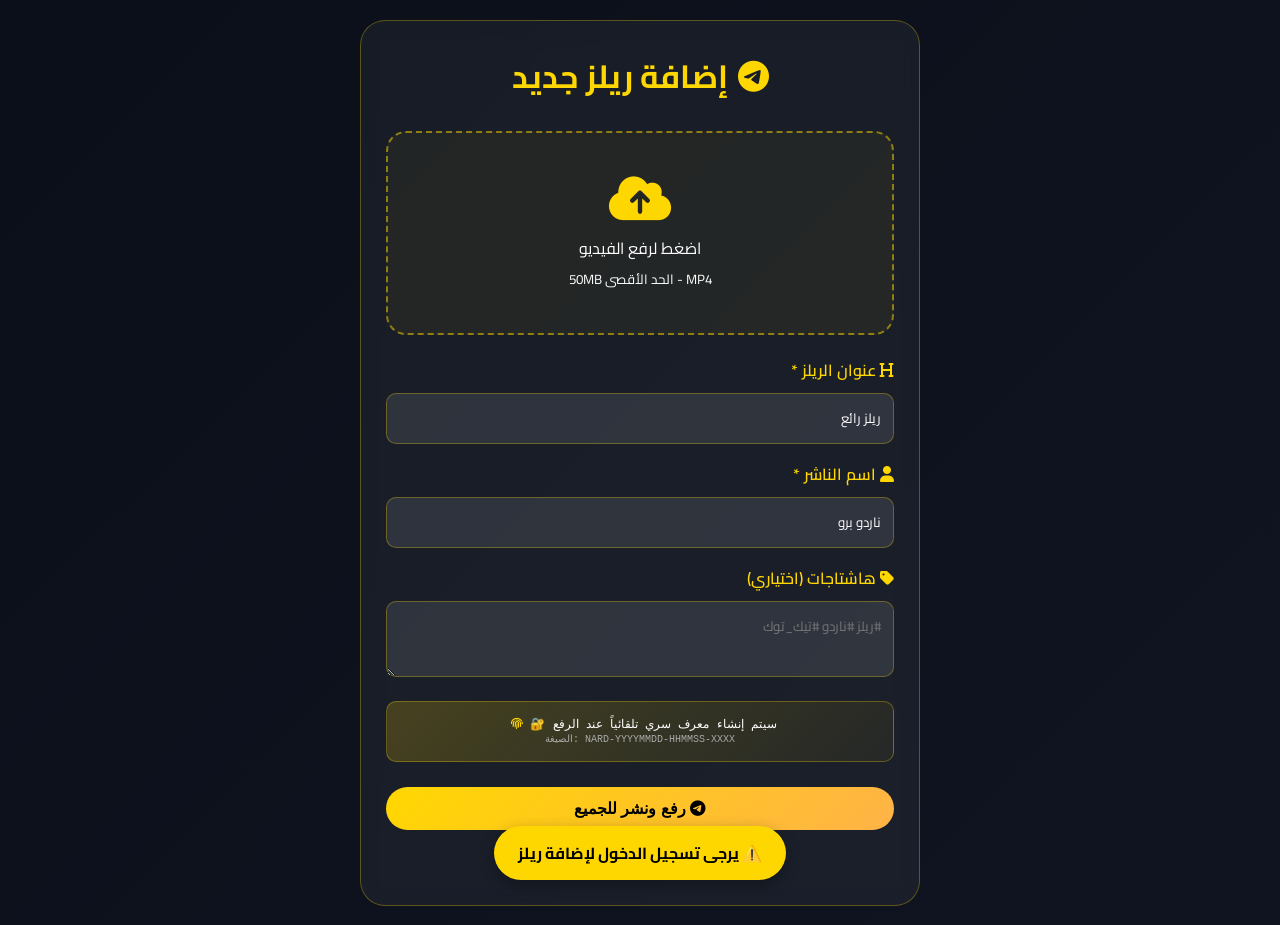
<file: add-reel.html>
<!DOCTYPE html>
<html lang="ar" dir="rtl">
<head>
    <meta charset="UTF-8">
    <meta name="viewport" content="width=device-width, initial-scale=1.0, user-scalable=no">
    <title>إضافة ريلز | ناردو برو</title>
    <link href="https://fonts.googleapis.com/css2?family=Cairo:wght@400;600;700&display=swap" rel="stylesheet">
    <link rel="stylesheet" href="https://cdnjs.cloudflare.com/ajax/libs/font-awesome/6.0.0/css/all.min.css">
    <style>
        * {
            margin: 0;
            padding: 0;
            box-sizing: border-box;
        }

        body {
            font-family: 'Cairo', sans-serif;
            background: linear-gradient(135deg, #0a0f1a, #0f1420);
            color: white;
            min-height: 100vh;
        }

        .container {
            max-width: 600px;
            margin: 0 auto;
            padding: 20px;
        }

        .card {
            background: rgba(255,255,255,0.05);
            border-radius: 25px;
            padding: 25px;
            border: 1px solid rgba(255,215,0,0.3);
            backdrop-filter: blur(10px);
        }

        h1 {
            color: gold;
            text-align: center;
            margin-bottom: 25px;
            display: flex;
            align-items: center;
            justify-content: center;
            gap: 10px;
        }

        .upload-area {
            border: 2px dashed rgba(255,215,0,0.5);
            border-radius: 20px;
            padding: 40px;
            text-align: center;
            cursor: pointer;
            margin-bottom: 20px;
            transition: all 0.3s;
            background: rgba(255,215,0,0.05);
        }

        .upload-area:hover {
            border-color: gold;
            background: rgba(255,215,0,0.1);
            transform: scale(1.02);
        }

        .upload-area i {
            font-size: 50px;
            color: gold;
            margin-bottom: 10px;
        }

        .video-preview {
            display: none;
            margin-bottom: 20px;
            background: #000;
            border-radius: 15px;
            overflow: hidden;
            position: relative;
        }

        .video-preview video {
            width: 100%;
            max-height: 300px;
        }

        .remove-video {
            position: absolute;
            top: 10px;
            right: 10px;
            background: rgba(255,0,0,0.7);
            border: none;
            color: white;
            width: 30px;
            height: 30px;
            border-radius: 50%;
            cursor: pointer;
            font-size: 16px;
        }

        .input-group {
            margin-bottom: 15px;
        }

        .input-group label {
            display: block;
            margin-bottom: 8px;
            color: gold;
            font-weight: 600;
        }

        input, textarea {
            width: 100%;
            padding: 12px;
            background: rgba(255,255,255,0.1);
            border: 1px solid rgba(255,215,0,0.3);
            border-radius: 10px;
            color: white;
            font-family: 'Cairo', sans-serif;
            transition: all 0.3s;
        }

        input:focus, textarea:focus {
            outline: none;
            border-color: gold;
            background: rgba(255,255,255,0.15);
        }

        .btn {
            width: 100%;
            padding: 12px;
            background: linear-gradient(135deg, gold, #ffb347);
            color: black;
            border: none;
            border-radius: 25px;
            font-weight: bold;
            cursor: pointer;
            font-size: 16px;
            transition: all 0.3s;
            margin-top: 10px;
        }

        .btn:hover {
            transform: translateY(-2px);
            box-shadow: 0 5px 15px rgba(255,215,0,0.4);
        }

        .btn:disabled {
            opacity: 0.6;
            cursor: not-allowed;
            transform: none;
        }

        .serial-info {
            background: linear-gradient(135deg, rgba(255,215,0,0.2), rgba(255,215,0,0.05));
            padding: 15px;
            border-radius: 10px;
            margin: 15px 0;
            text-align: center;
            font-family: monospace;
            font-size: 12px;
            direction: ltr;
            border: 1px solid rgba(255,215,0,0.3);
            transition: all 0.3s;
        }

        .serial-info i {
            color: gold;
            margin-left: 8px;
        }

        .serial-info.success {
            background: rgba(0,255,0,0.2);
            border-color: green;
            color: #90ff90;
        }

        .back-link {
            display: inline-block;
            margin-top: 20px;
            color: gold;
            text-decoration: none;
            text-align: center;
            width: 100%;
            transition: all 0.3s;
        }

        .back-link:hover {
            text-decoration: underline;
        }

        .toast {
            position: fixed;
            bottom: 20px;
            left: 50%;
            transform: translateX(-50%);
            background: gold;
            color: black;
            padding: 12px 24px;
            border-radius: 50px;
            z-index: 2000;
            font-weight: bold;
            animation: slideUp 0.3s ease;
            box-shadow: 0 5px 15px rgba(0,0,0,0.3);
        }

        @keyframes slideUp {
            from {
                opacity: 0;
                transform: translateX(-50%) translateY(20px);
            }
            to {
                opacity: 1;
                transform: translateX(-50%) translateY(0);
            }
        }

        .loading-overlay {
            position: fixed;
            top: 0;
            left: 0;
            width: 100%;
            height: 100%;
            background: rgba(0,0,0,0.9);
            display: flex;
            justify-content: center;
            align-items: center;
            z-index: 10000;
            flex-direction: column;
            gap: 20px;
        }

        .loading-spinner {
            width: 50px;
            height: 50px;
            border: 4px solid rgba(255,215,0,0.3);
            border-top-color: gold;
            border-radius: 50%;
            animation: spin 1s linear infinite;
        }

        @keyframes spin {
            to { transform: rotate(360deg); }
        }

        .progress-bar {
            width: 80%;
            max-width: 300px;
            height: 4px;
            background: rgba(255,215,0,0.3);
            border-radius: 2px;
            overflow: hidden;
        }

        .progress-fill {
            height: 100%;
            background: gold;
            width: 0%;
            transition: width 0.3s;
        }

        @media (max-width: 600px) {
            .container { padding: 10px; }
            .card { padding: 20px; }
        }
    </style>
</head>
<body>
    <div class="container">
        <div class="card">
            <h1>
                <i class="fab fa-telegram"></i>
                إضافة ريلز جديد
            </h1>

            <!-- منطقة رفع الفيديو -->
            <div class="upload-area" onclick="document.getElementById('videoFile').click()">
                <i class="fas fa-cloud-upload-alt"></i>
                <p>اضغط لرفع الفيديو</p>
                <small>MP4 - الحد الأقصى 50MB</small>
            </div>
            <input type="file" id="videoFile" accept="video/*" style="display: none;" onchange="previewVideo(this)">

            <!-- معاينة الفيديو -->
            <div id="videoPreview" class="video-preview">
                <video id="previewVideo" controls></video>
                <button class="remove-video" onclick="removeVideo()">✕</button>
            </div>

            <!-- معلومات الفيديو -->
            <div class="input-group">
                <label><i class="fas fa-heading"></i> عنوان الريلز *</label>
                <input type="text" id="videoTitle" placeholder="أدخل عنوان الريلز..." value="ريلز رائع">
            </div>

            <div class="input-group">
                <label><i class="fas fa-user"></i> اسم الناشر *</label>
                <input type="text" id="videoPublisher" placeholder="اسم الناشر..." value="ناردو برو">
            </div>

            <div class="input-group">
                <label><i class="fas fa-tag"></i> هاشتاجات (اختياري)</label>
                <textarea id="videoHashtags" placeholder="#ريلز #ناردو #تيك_توك" rows="2"></textarea>
            </div>

            <!-- عرض المعرف الذي سيتم إنشاؤه -->
            <div class="serial-info" id="serialInfo">
                <i class="fas fa-fingerprint"></i> 
                🔐 سيتم إنشاء معرف سري تلقائياً عند الرفع<br>
                <small style="color: #aaa;">الصيغة: NARD-YYYYMMDD-HHMMSS-XXXX</small>
            </div>

            <!-- أزرار الإجراءات -->
            <button class="btn" id="uploadBtn" onclick="uploadVideo()">
                <i class="fab fa-telegram"></i> رفع ونشر للجميع
            </button>
            <a href="index.html" class="back-link">← العودة للرئيسية</a>
        </div>
    </div>

    <script>
        // ========== إعدادات تليجرام (متوافقة مع index.html) ==========
        const BOT_TOKEN = '8576673096:AAGvSMjzwVWj6wJ47JdqiDwcObXjBDcyiLA';
        const CHANNEL_ID = '-1003822964890';
        const API_URL = `https://api.telegram.org/bot${BOT_TOKEN}`;

        let selectedFile = null;
        let currentUser = null;

        // ========== تحميل المستخدم الحالي ==========
        function loadCurrentUser() {
            try {
                const savedUser = localStorage.getItem('current_user');
                if (savedUser) {
                    currentUser = JSON.parse(savedUser);
                    const publisherInput = document.getElementById('videoPublisher');
                    if (currentUser.name && currentUser.name !== 'زائر') {
                        publisherInput.value = currentUser.name;
                    }
                } else {
                    currentUser = { id: 0, name: 'زائر', role: 'guest' };
                }
            } catch(e) {
                currentUser = { id: 0, name: 'زائر', role: 'guest' };
            }
        }

        // ========== دالة إنشاء معرف فريد بصيغة NARD-YYYYMMDD-HHMMSS-XXXX ==========
        function generateSerialNumber() {
            const now = new Date();
            const year = now.getFullYear();
            const month = String(now.getMonth() + 1).padStart(2, '0');
            const day = String(now.getDate()).padStart(2, '0');
            const hours = String(now.getHours()).padStart(2, '0');
            const minutes = String(now.getMinutes()).padStart(2, '0');
            const seconds = String(now.getSeconds()).padStart(2, '0');
            const random = Math.floor(Math.random() * 10000).toString().padStart(4, '0');
            return `NARD-${year}${month}${day}-${hours}${minutes}${seconds}-${random}`;
        }

        // ========== عرض المعاينة ==========
        function previewVideo(input) {
            if (input.files && input.files[0]) {
                const file = input.files[0];
                
                // التحقق من الحجم
                if (file.size > 50 * 1024 * 1024) {
                    showToast("❌ حجم الفيديو كبير جداً (الحد الأقصى 50MB)");
                    input.value = '';
                    return;
                }
                
                // التحقق من النوع
                if (!file.type.startsWith('video/')) {
                    showToast("❌ يرجى اختيار ملف فيديو صالح (MP4)");
                    input.value = '';
                    return;
                }

                selectedFile = file;
                const url = URL.createObjectURL(file);
                const preview = document.getElementById('videoPreview');
                const previewVideo = document.getElementById('previewVideo');
                previewVideo.src = url;
                preview.style.display = 'block';
                
                // تحديث معلومات المعرف
                const serial = generateSerialNumber();
                document.getElementById('serialInfo').innerHTML = `
                    <i class="fas fa-fingerprint"></i> 
                    🔐 المعرف السري الذي سيتم إنشاؤه:<br>
                    <strong style="color: gold; font-size: 14px;">${serial}</strong>
                `;
            }
        }

        // ========== إزالة الفيديو ==========
        function removeVideo() {
            selectedFile = null;
            document.getElementById('videoPreview').style.display = 'none';
            document.getElementById('videoFile').value = '';
            document.getElementById('previewVideo').src = '';
            document.getElementById('serialInfo').innerHTML = `
                <i class="fas fa-fingerprint"></i> 
                🔐 سيتم إنشاء معرف سري تلقائياً عند الرفع<br>
                <small style="color: #aaa;">الصيغة: NARD-YYYYMMDD-HHMMSS-XXXX</small>
            `;
        }

        // ========== عرض مؤشر التحميل ==========
        function showLoading(message) {
            const overlay = document.createElement('div');
            overlay.id = 'loadingOverlay';
            overlay.className = 'loading-overlay';
            overlay.innerHTML = `
                <div class="loading-spinner"></div>
                <div class="progress-bar">
                    <div class="progress-fill" id="progressFill"></div>
                </div>
                <p>${message}</p>
            `;
            document.body.appendChild(overlay);
        }

        function updateProgress(percent) {
            const fill = document.getElementById('progressFill');
            if (fill) fill.style.width = percent + '%';
        }

        function hideLoading() {
            const overlay = document.getElementById('loadingOverlay');
            if (overlay) overlay.remove();
        }

        // ========== رفع الفيديو إلى تلغرام ==========
        async function uploadVideo() {
            // التحقق من وجود فيديو
            if (!selectedFile) {
                showToast("❌ يرجى اختيار فيديو أولاً");
                return;
            }

            // التحقق من تسجيل الدخول
            if (!currentUser || currentUser.name === 'زائر') {
                showToast("❌ يرجى تسجيل الدخول أولاً لإضافة ريلز");
                setTimeout(() => {
                    window.location.href = 'index.html';
                }, 2000);
                return;
            }

            const title = document.getElementById('videoTitle').value.trim();
            if (!title) {
                showToast("❌ يرجى إدخال عنوان الريلز");
                return;
            }

            const publisher = document.getElementById('videoPublisher').value.trim() || currentUser.name || 'ناردو برو';
            const hashtags = document.getElementById('videoHashtags').value.trim();

            // إنشاء المعرف الخاص (NARD-SERIAL)
            const serial = generateSerialNumber();

            const btn = document.getElementById('uploadBtn');
            btn.disabled = true;
            btn.innerHTML = '<i class="fas fa-spinner fa-pulse"></i> جاري الرفع...';
            
            showLoading("جاري رفع الفيديو إلى تلغرام...");
            updateProgress(30);

            // بناء الكابشن بالصيغة المطلوبة ليتعرف عليها index.html
            // الصيغة: 🎬 العنوان\n👤 الناشر\n🔑 NARD-SERIAL: المعرف\n📅 التاريخ
            let caption = `🎬 ${title}\n👤 ${publisher}\n🔑 NARD-SERIAL: ${serial}\n📅 ${new Date().toLocaleString('ar-EG')}\n✅ تم الرفع عبر ناردو ريلز`;
            
            if (hashtags) {
                caption += `\n\n${hashtags}`;
            }

            const formData = new FormData();
            formData.append('chat_id', CHANNEL_ID);
            formData.append('video', selectedFile);
            formData.append('caption', caption);
            formData.append('supports_streaming', 'true');

            try {
                updateProgress(60);
                
                const response = await fetch(`${API_URL}/sendVideo`, {
                    method: 'POST',
                    body: formData
                });

                updateProgress(90);
                
                const data = await response.json();

                if (data.ok) {
                    updateProgress(100);
                    showToast(`✅ تم الرفع بنجاح! المعرف: ${serial}`);
                    
                    // عرض رسالة نجاح مع المعرف
                    const serialInfo = document.getElementById('serialInfo');
                    serialInfo.className = 'serial-info success';
                    serialInfo.innerHTML = `
                        <i class="fas fa-check-circle"></i> 
                        ✅ تم الرفع بنجاح!<br>
                        🔑 المعرف السري: <strong style="color: gold; font-size: 14px;">${serial}</strong><br>
                        📢 سيظهر الريلز في القسم المميز خلال 30 ثانية
                    `;
                    
                    // إعادة تعيين النموذج
                    selectedFile = null;
                    document.getElementById('videoPreview').style.display = 'none';
                    document.getElementById('videoFile').value = '';
                    document.getElementById('videoTitle').value = 'ريلز رائع';
                    document.getElementById('videoHashtags').value = '';
                    
                    // توجيه المستخدم للصفحة الرئيسية بعد 3 ثواني
                    setTimeout(() => {
                        window.location.href = 'index.html';
                    }, 3000);
                    
                } else {
                    throw new Error(data.description || 'فشل الرفع');
                }
            } catch (error) {
                console.error('❌ خطأ:', error);
                showToast("❌ فشل الرفع: " + error.message);
                document.getElementById('serialInfo').innerHTML = `
                    <i class="fas fa-exclamation-triangle"></i> 
                    ❌ فشل الرفع: ${error.message}<br>
                    <small>يرجى المحاولة مرة أخرى</small>
                `;
            } finally {
                hideLoading();
                btn.disabled = false;
                btn.innerHTML = '<i class="fab fa-telegram"></i> رفع ونشر للجميع';
            }
        }

        // ========== عرض الإشعارات ==========
        function showToast(msg) {
            const toast = document.createElement('div');
            toast.className = 'toast';
            toast.innerHTML = msg;
            document.body.appendChild(toast);
            setTimeout(() => toast.remove(), 3000);
        }

        // ========== تهيئة الصفحة ==========
        loadCurrentUser();
        
        // إذا كان المستخدم زائر، عرض رسالة
        if (!currentUser || currentUser.name === 'زائر') {
            setTimeout(() => {
                showToast("⚠️ يرجى تسجيل الدخول لإضافة ريلز");
            }, 1000);
        }
        
        console.log('🎬 صفحة إضافة الريلز جاهزة - المعرف السري NARD- يتم إنشاؤه تلقائياً');
    </script>
</body>
</html>
</file>
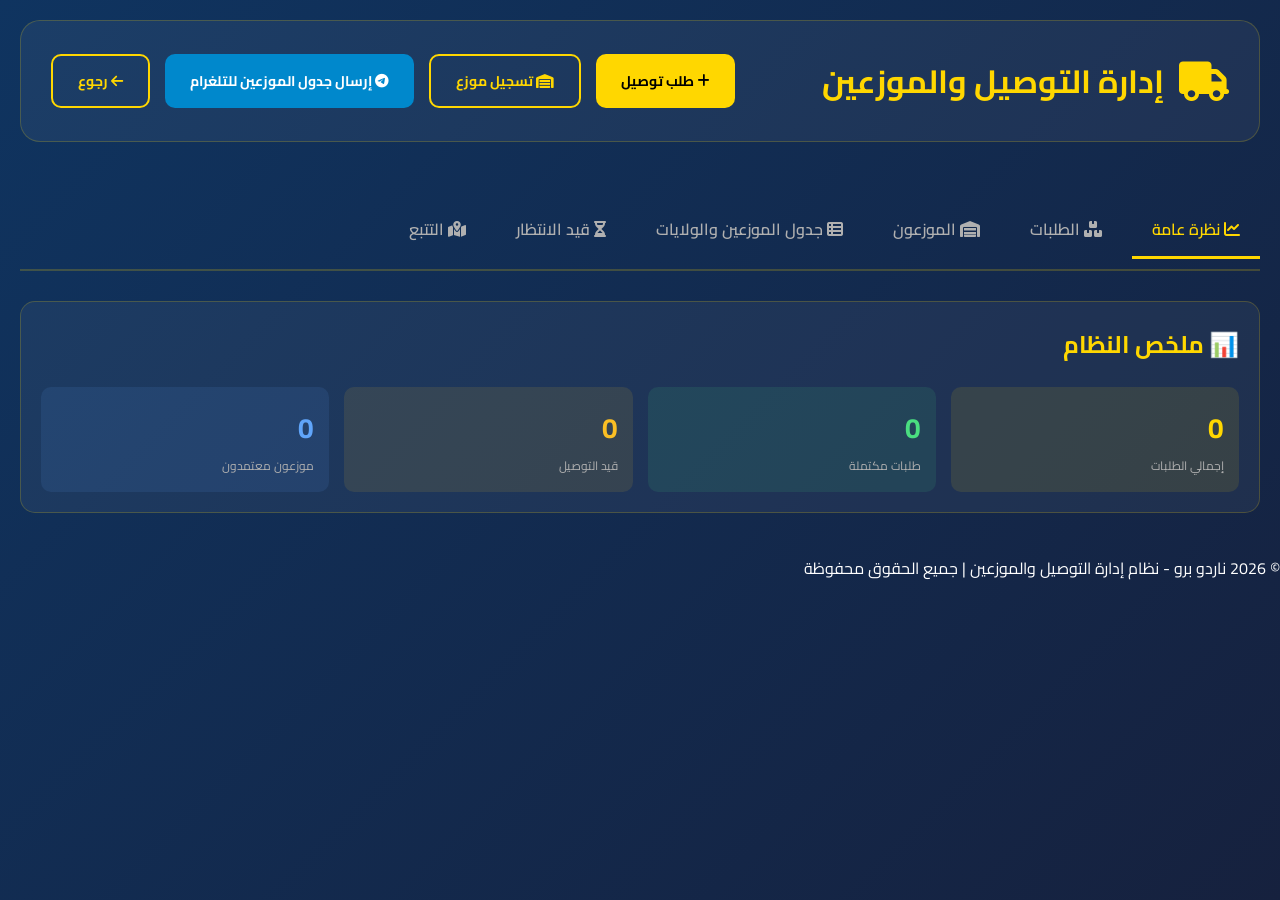
<file: delivery-full.html>
<head>
<meta charset="UTF-8">
    <meta name="viewport" content="width=device-width, initial-scale=1.0, user-scalable=no, viewport-fit=cover">
    <title>إدارة التوصيل والموزعين | ناردو برو</title>
    
    <link rel="preconnect" href="https://fonts.googleapis.com">
    <link rel="preconnect" href="https://fonts.gstatic.com" crossorigin>
    <link href="https://fonts.googleapis.com/css2?family=Cairo:wght@300;400;500;600;700;800;900&display=swap" rel="stylesheet">
    <link rel="stylesheet" href="https://cdnjs.cloudflare.com/ajax/libs/font-awesome/6.0.0/css/all.min.css">
    
    <style>
        * { margin: 0; padding: 0; box-sizing: border-box; }

        :root {
            --primary: #1a1a2e;
            --secondary: #16213e;
            --gold: #ffd700;
            --text-primary: #ffffff;
            --text-secondary: #b0b0b0;
            --glass: rgba(255, 255, 255, 0.05);
            --success: #4ade80;
            --error: #f87171;
            --warning: #fbbf24;
            --info: #60a5fa;
        }

        body {
            font-family: 'Cairo', sans-serif;
            background: linear-gradient(135deg, #0f3460, #16213e);
            color: var(--text-primary);
            min-height: 100vh;
            direction: rtl;
        }

        .container { max-width: 1400px; margin: 0 auto; padding: 20px; }

        .delivery-header {
            background: var(--glass);
            border: 1px solid rgba(255, 215, 0, 0.2);
            border-radius: 20px;
            padding: 30px;
            margin-bottom: 30px;
            display: flex;
            align-items: center;
            justify-content: space-between;
            flex-wrap: wrap;
            gap: 20px;
        }

        .header-title { display: flex; align-items: center; gap: 15px; }
        .header-title i { font-size: 40px; color: var(--gold); }
        .header-title h1 { font-size: 32px; color: var(--gold); margin: 0; }

        .header-actions { display: flex; gap: 15px; flex-wrap: wrap; }

        .btn {
            padding: 12px 25px;
            border: none;
            border-radius: 10px;
            font-size: 14px;
            font-weight: bold;
            cursor: pointer;
            transition: all 0.3s;
            font-family: 'Cairo', sans-serif;
        }

        .btn-gold { background: var(--gold); color: #000; }
        .btn-gold:hover { background: #ffed4e; transform: translateY(-2px); }
        .btn-outline { background: transparent; border: 2px solid var(--gold); color: var(--gold); }
        .btn-outline:hover { background: rgba(255, 215, 0, 0.1); }
        .btn-telegram { background: #0088cc; color: white; border: none; }
        .btn-telegram:hover { background: #006699; transform: translateY(-2px); }
        .btn-disabled { background: #666; color: #999; cursor: not-allowed; opacity: 0.6; }
        .btn-disabled:hover { background: #666; transform: none; }

        .tabs-container {
            display: flex;
            gap: 10px;
            margin-bottom: 30px;
            border-bottom: 2px solid rgba(255, 215, 0, 0.2);
            overflow-x: auto;
            padding-bottom: 10px;
        }

        .tab-btn {
            padding: 12px 20px;
            background: transparent;
            border: none;
            color: var(--text-secondary);
            font-size: 16px;
            font-weight: 600;
            cursor: pointer;
            transition: all 0.3s;
            border-bottom: 3px solid transparent;
            font-family: 'Cairo', sans-serif;
            white-space: nowrap;
        }

        .tab-btn.active { color: var(--gold); border-bottom-color: var(--gold); }
        .tab-btn:hover { color: var(--gold); }

        .tab-content { display: none; }
        .tab-content.active { display: block; }

        .card {
            background: var(--glass);
            border: 1px solid rgba(255, 215, 0, 0.2);
            border-radius: 15px;
            padding: 20px;
            margin-bottom: 20px;
            transition: all 0.3s;
        }

        .card:hover { border-color: var(--gold); transform: translateY(-5px); }

        .card-header {
            display: flex;
            justify-content: space-between;
            align-items: start;
            margin-bottom: 15px;
            flex-wrap: wrap;
            gap: 10px;
        }

        .card-title { font-size: 18px; font-weight: bold; color: var(--gold); }

        .status-badge {
            padding: 6px 12px;
            border-radius: 20px;
            font-size: 12px;
            font-weight: bold;
        }

        .status-pending { background: rgba(251, 191, 36, 0.2); color: var(--warning); }
        .status-approved { background: rgba(74, 222, 128, 0.2); color: var(--success); }
        .status-rejected { background: rgba(248, 113, 113, 0.2); color: var(--error); }
        .status-in_transit { background: rgba(96, 165, 250, 0.2); color: var(--info); }
        .status-completed { background: rgba(74, 222, 128, 0.2); color: var(--success); }

        .form-group { margin-bottom: 20px; }
        .form-group label { display: block; margin-bottom: 8px; font-weight: 600; color: var(--text-primary); }
        .form-group input, .form-group select, .form-group textarea {
            width: 100%;
            padding: 12px;
            border: 1px solid rgba(255, 215, 0, 0.2);
            border-radius: 10px;
            background: rgba(0, 0, 0, 0.3);
            color: var(--text-primary);
            font-family: 'Cairo', sans-serif;
            font-size: 14px;
        }
        .form-group input:focus, .form-group select:focus, .form-group textarea:focus {
            outline: none;
            border-color: var(--gold);
            background: rgba(255, 215, 0, 0.05);
        }

        .form-row { display: grid; grid-template-columns: 1fr 1fr; gap: 20px; }

        select[multiple] {
            padding: 12px;
            min-height: 200px;
        }

        select[multiple] option {
            padding: 8px 12px;
            border-bottom: 1px solid rgba(255, 215, 0, 0.1);
            cursor: pointer;
        }

        select[multiple] option:checked {
            background: var(--gold) linear-gradient(0deg, var(--gold), var(--gold));
            color: #000;
        }

        select[multiple]:disabled {
            background: rgba(0, 0, 0, 0.5);
            opacity: 0.6;
        }

        .selected-states {
            margin-top: 10px;
            display: flex;
            flex-wrap: wrap;
            gap: 8px;
        }

        .selected-state-tag {
            background: rgba(255, 215, 0, 0.2);
            border: 1px solid var(--gold);
            border-radius: 20px;
            padding: 5px 12px;
            font-size: 12px;
            display: inline-flex;
            align-items: center;
            gap: 8px;
        }

        .selected-state-tag i { cursor: pointer; font-size: 10px; color: var(--error); }

        .distributors-table-container { overflow-x: auto; margin-top: 20px; }
        .distributors-table { width: 100%; border-collapse: collapse; background: var(--glass); border-radius: 15px; overflow: hidden; }
        .distributors-table th { background: rgba(255, 215, 0, 0.1); color: var(--gold); padding: 15px; text-align: right; font-weight: bold; border-bottom: 2px solid var(--gold); }
        .distributors-table td { padding: 15px; border-bottom: 1px solid rgba(255, 215, 0, 0.1); vertical-align: top; }
        .distributors-table tr:hover { background: rgba(255, 215, 0, 0.05); }

        .state-code { display: inline-block; background: rgba(255, 215, 0, 0.2); border: 1px solid var(--gold); border-radius: 5px; padding: 3px 8px; margin: 3px; font-size: 11px; font-family: monospace; font-weight: bold; }
        .state-name { display: inline-block; background: rgba(96, 165, 250, 0.2); border-radius: 5px; padding: 3px 8px; margin: 3px; font-size: 11px; }
        .badge-all-states { background: linear-gradient(135deg, var(--success), var(--info)); color: #000; padding: 5px 12px; border-radius: 20px; font-size: 12px; font-weight: bold; display: inline-block; }

        .search-box { margin-bottom: 20px; display: flex; gap: 10px; flex-wrap: wrap; }
        .search-box input { flex: 1; padding: 12px; border: 1px solid rgba(255, 215, 0, 0.2); border-radius: 10px; background: rgba(0, 0, 0, 0.3); color: var(--text-primary); }

        .filter-buttons { display: flex; gap: 10px; flex-wrap: wrap; margin-bottom: 20px; }
        .filter-btn { padding: 8px 15px; background: var(--glass); border: 1px solid rgba(255, 215, 0, 0.3); border-radius: 20px; cursor: pointer; transition: all 0.3s; color: var(--text-secondary); }
        .filter-btn.active { background: var(--gold); color: #000; border-color: var(--gold); }
        .filter-btn:hover { border-color: var(--gold); color: var(--gold); }

        .stats-grid { display: grid; grid-template-columns: repeat(auto-fit, minmax(250px, 1fr)); gap: 20px; margin-bottom: 30px; }
        .stat-card { background: var(--glass); border: 2px solid rgba(255, 215, 0, 0.2); border-radius: 15px; padding: 25px; text-align: center; }
        .stat-card:hover { border-color: var(--gold); }
        .stat-icon { font-size: 40px; color: var(--gold); margin-bottom: 15px; }
        .stat-number { font-size: 36px; font-weight: bold; color: var(--gold); margin-bottom: 10px; }
        .stat-label { color: var(--text-secondary); font-size: 14px; }

        .modal { display: none; position: fixed; top: 0; left: 0; width: 100%; height: 100%; background: rgba(0, 0, 0, 0.8); z-index: 1000; align-items: center; justify-content: center; }
        .modal.active { display: flex; }
        .modal-content { background: var(--primary); border: 2px solid var(--gold); border-radius: 20px; padding: 30px; max-width: 600px; width: 90%; max-height: 90vh; overflow-y: auto; }
        .modal-header { display: flex; justify-content: space-between; align-items: center; margin-bottom: 20px; padding-bottom: 15px; border-bottom: 2px solid rgba(255, 215, 0, 0.2); }
        .modal-header h2 { color: var(--gold); margin: 0; }
        .close-btn { background: none; border: none; color: var(--gold); font-size: 28px; cursor: pointer; transition: all 0.3s; }
        .close-btn:hover { transform: rotate(90deg); }

        .notification { position: fixed; top: 20px; right: 20px; padding: 15px 25px; border-radius: 10px; font-weight: bold; z-index: 2000; animation: slideIn 0.3s ease; }
        .notification.success { background: var(--success); color: #000; }
        .notification.error { background: var(--error); color: #fff; }
        .notification.warning { background: var(--warning); color: #000; }
        .notification.info { background: var(--info); color: #fff; }

        @keyframes slideIn { from { transform: translateX(400px); opacity: 0; } to { transform: translateX(0); opacity: 1; } }

        .empty-state { text-align: center; padding: 60px 20px; }
        .empty-state i { font-size: 60px; color: var(--gold); margin-bottom: 20px; }
        .empty-state h3 { font-size: 24px; margin-bottom: 10px; color: var(--text-primary); }

        .info-note { background: rgba(96, 165, 250, 0.1); border-right: 3px solid var(--info); padding: 10px; margin-top: 10px; border-radius: 8px; font-size: 12px; color: var(--info); }
        .warning-note { background: rgba(251, 191, 36, 0.1); border-right: 3px solid var(--warning); padding: 10px; margin-top: 10px; border-radius: 8px; font-size: 12px; color: var(--warning); }
        .export-btn { background: var(--success); color: #000; margin-right: 10px; }

        .id-preview { background: rgba(255, 215, 0, 0.1); border: 1px dashed var(--gold); padding: 10px; border-radius: 8px; margin-top: 5px; font-family: monospace; font-weight: bold; color: var(--gold); font-size: 16px; display: flex; align-items: center; gap: 10px; }

        @media (max-width: 768px) {
            .form-row { grid-template-columns: 1fr; }
            .delivery-header { flex-direction: column; text-align: center; }
            .header-title { flex-direction: column; }
            .stats-grid { grid-template-columns: 1fr; }
            .tabs-container { overflow-x: auto; }
            .tab-btn { font-size: 13px; padding: 8px 12px; }
            .distributors-table th, .distributors-table td { padding: 8px; font-size: 12px; }
        }
    </style>
</head>
<body>
    <div class="container">
        <div class="delivery-header">
            <div class="header-title"><i class="fas fa-truck"></i><h1>إدارة التوصيل والموزعين</h1></div>
            <div class="header-actions">
                <button class="btn btn-gold" onclick="openDeliveryModal()"><i class="fas fa-plus"></i> طلب توصيل</button>
                <button class="btn btn-outline" onclick="openDistributorModal()"><i class="fas fa-warehouse"></i> تسجيل موزع</button>
                <button class="btn btn-telegram" onclick="sendDistributorsTableToTelegram()"><i class="fab fa-telegram"></i> إرسال جدول الموزعين للتلغرام</button>
                <button class="btn btn-outline" onclick="goBack()"><i class="fas fa-arrow-left"></i> رجوع</button>
            </div>
        </div>

        <div class="stats-grid" id="statsGrid"></div>

        <div class="tabs-container">
            <button class="tab-btn active" onclick="switchTab('overview')"><i class="fas fa-chart-line"></i> نظرة عامة</button>
            <button class="tab-btn" onclick="switchTab('deliveries')"><i class="fas fa-boxes"></i> الطلبات</button>
            <button class="tab-btn" onclick="switchTab('distributors')"><i class="fas fa-warehouse"></i> الموزعون</button>
            <button class="tab-btn" onclick="switchTab('distributorsTable')"><i class="fas fa-table-list"></i> جدول الموزعين والولايات</button>
            <button class="tab-btn" onclick="switchTab('pending')"><i class="fas fa-hourglass"></i> قيد الانتظار</button>
            <button class="tab-btn" onclick="switchTab('tracking')"><i class="fas fa-map-location-dot"></i> التتبع</button>
        </div>

        <div id="overview" class="tab-content active"><div class="card"><h2 style="color: var(--gold); margin-bottom: 20px;">📊 ملخص النظام</h2><div style="display: grid; grid-template-columns: repeat(auto-fit, minmax(200px, 1fr)); gap: 15px;"><div style="background: rgba(255, 215, 0, 0.1); padding: 15px; border-radius: 10px;"><div style="font-size: 28px; color: var(--gold); font-weight: bold;" id="totalDeliveries">0</div><div style="color: var(--text-secondary); font-size: 12px;">إجمالي الطلبات</div></div><div style="background: rgba(74, 222, 128, 0.1); padding: 15px; border-radius: 10px;"><div style="font-size: 28px; color: var(--success); font-weight: bold;" id="completedDeliveries">0</div><div style="color: var(--text-secondary); font-size: 12px;">طلبات مكتملة</div></div><div style="background: rgba(251, 191, 36, 0.1); padding: 15px; border-radius: 10px;"><div style="font-size: 28px; color: var(--warning); font-weight: bold;" id="pendingDeliveries">0</div><div style="color: var(--text-secondary); font-size: 12px;">قيد التوصيل</div></div><div style="background: rgba(96, 165, 250, 0.1); padding: 15px; border-radius: 10px;"><div style="font-size: 28px; color: var(--info); font-weight: bold;" id="totalDistributors">0</div><div style="color: var(--text-secondary); font-size: 12px;">موزعون معتمدون</div></div></div></div></div>
        <div id="deliveries" class="tab-content"><div id="deliveriesContainer"></div></div>
        <div id="distributors" class="tab-content"><div id="distributorsContainer"></div></div>
        <div id="distributorsTable" class="tab-content">
            <div class="card">
                <h2 style="color: var(--gold); margin-bottom: 20px;">🗺️ جدول الموزعين والولايات</h2>
                <div class="search-box"><input type="text" id="searchDistributor" placeholder="🔍 بحث عن موزع..." onkeyup="filterDistributorsTable()"><button class="btn btn-gold" onclick="exportDistributorsTable()"><i class="fas fa-download"></i> تصدير Excel</button><button class="btn btn-telegram" onclick="sendDistributorsTableToTelegram()"><i class="fab fa-telegram"></i> إرسال للقناة</button></div>
                <div class="filter-buttons"><button class="filter-btn active" onclick="filterByType('all')">الكل</button><button class="filter-btn" onclick="filterByType('delivery')">🚚 شركات التوصيل</button><button class="filter-btn" onclick="filterByType('distributor')">📦 موزعون معتمدون</button></div>
                <div class="distributors-table-container"><table class="distributors-table" id="distributorsTableContent"><thead><tr><th>#</th><th>🏢 اسم الموزع</th><th>👤 المسؤول</th><th>📞 الهاتف</th><th>🏷️ النوع</th><th>🌍 الولايات (الرمز)</th><th>📍 الولايات (الاسم)</th><th>📊 عدد الولايات</th><th>🆔 المعرف</th></tr></thead><tbody id="distributorsTableBody"></tbody></table></div>
            </div>
        </div>
        <div id="pending" class="tab-content"><div id="pendingContainer"></div></div>
        <div id="tracking" class="tab-content"><div class="card"><h2 style="color: var(--gold); margin-bottom: 20px;">🗺️ تتبع الطلبات</h2><div class="form-group"><label>🔍 أدخل رقم الطلب</label><div style="display: flex; gap: 10px;"><input type="text" id="trackingInput" placeholder="مثال: 12345" style="flex: 1;"><button class="btn btn-gold" onclick="trackDelivery()">بحث</button></div></div><div id="trackingResult"></div></div></div>
    </div>

    <div id="deliveryModal" class="modal"><div class="modal-content"><div class="modal-header"><h2><i class="fas fa-plus-circle"></i> طلب توصيل جديد</h2><button class="close-btn" onclick="closeDeliveryModal()">&times;</button></div><form onsubmit="event.preventDefault(); submitDelivery();"><div class="form-group"><label>📦 رقم الطلب</label><input type="text" id="deliveryOrderId" required placeholder="مثال: ORD-001"></div><div class="form-group"><label>👤 اسم الزبون</label><input type="text" id="deliveryCustomer" required placeholder="أحمد محمد"></div><div class="form-group"><label>📍 عنوان التوصيل</label><textarea id="deliveryAddress" required placeholder="الشارع، المدينة، الولاية" rows="3"></textarea></div><div class="form-group"><label>📞 رقم الهاتف</label><input type="tel" id="deliveryPhone" required placeholder="05XXXXXXXX"></div><div class="form-group"><label>🏪 الموزع المسؤول</label><select id="deliveryDistributor" required><option value="">اختر موزع</option></select></div><div class="form-group"><label>💰 قيمة الطلب</label><input type="number" id="deliveryAmount" required placeholder="1000"></div><div class="form-group"><label>📝 ملاحظات</label><textarea id="deliveryNotes" placeholder="ملاحظات إضافية..." rows="2"></textarea></div><button type="submit" class="btn btn-gold" style="width: 100%;"><i class="fas fa-check"></i> إنشاء الطلب</button></form></div></div>

    <div id="distributorModal" class="modal"><div class="modal-content"><div class="modal-header"><h2><i class="fas fa-warehouse"></i> تسجيل موزع جديد</h2><button class="close-btn" onclick="closeDistributorModal()">&times;</button></div><form onsubmit="event.preventDefault(); submitDistributor();"><div class="form-group"><label>🏢 اسم الشركة</label><input type="text" id="companyName" required placeholder="شركة التوصيل السريع" oninput="updateGeneratedId()"></div><div class="form-group"><label>👤 اسم المسؤول</label><input type="text" id="managerName" required placeholder="محمد علي" oninput="updateGeneratedId()"></div><div class="form-group"><label>📧 البريد الإلكتروني</label><input type="email" id="distributorEmail" required placeholder="info@company.com"></div><div class="form-group"><label>📞 رقم الهاتف</label><input type="tel" id="distributorPhone" required placeholder="05XXXXXXXX"></div><div class="form-group"><label>🏷️ نوع الخدمة</label><select id="serviceType" required onchange="handleServiceTypeChange(); updateGeneratedId();"><option value="">اختر نوع الخدمة</option><option value="delivery">🚚 شركة توصيل (ولايات متعددة)</option><option value="distributor">📦 موزع معتمد (ولاية واحدة فقط)</option><option value="both" disabled>🔄 كليهما (قيد البرمجة)</option></select></div><div class="form-group" id="coverageAreaGroup"><label>🌍 مناطق التغطية</label><select id="coverageArea" multiple size="8" onchange="updateSelectedStatesDisplay(); updateGeneratedId();"></select><div id="selectedStatesContainer" class="selected-states"></div><div id="coverageNote" class="info-note"></div><small id="stateSelectionHint" style="color: var(--text-secondary); font-size: 11px;"></small></div><div class="form-group"><label>🆔 المعرف الخاص (توليد تلقائي)</label><div id="generatedIdPreview" class="id-preview">بانتظار البيانات...</div><input type="hidden" id="generatedId" name="generatedId"></div><div class="form-group"><label>📝 وصف الخدمة</label><textarea id="serviceDescription" required placeholder="وصف خدماتك..." rows="2"></textarea></div><button type="submit" class="btn btn-gold" style="width: 100%;"><i class="fas fa-paper-plane"></i> إرسال الطلب</button></form></div></div>

    <div class="footer"><p>© 2026 ناردو برو - نظام إدارة التوصيل والموزعين | جميع الحقوق محفوظة</p></div>

    <script>
        const TELEGRAM = { botToken: '8576673096:AAFwOd-Ut1tCyKTHwkgj_r6OFi9UZbb4pTM', channelId: '-1003822964890', apiUrl: 'https://api.telegram.org/bot' };
        const STORAGE_KEYS = { DELIVERIES: 'nardoo_deliveries', DISTRIBUTORS: 'nardoo_distributors', USERS: 'nardoo_users', CURRENT_USER: 'current_user' };
        let deliveries = JSON.parse(localStorage.getItem(STORAGE_KEYS.DELIVERIES) || '[]');
        let distributors = JSON.parse(localStorage.getItem(STORAGE_KEYS.DISTRIBUTORS) || '[]');
        let users = JSON.parse(localStorage.getItem(STORAGE_KEYS.USERS) || '[]');
        let currentUser = JSON.parse(localStorage.getItem(STORAGE_KEYS.CURRENT_USER) || 'null');
        let currentFilter = 'all';
        let currentSearch = '';

        const algerianStates = [{ code: "ALG", name: "الجزائر" }, { code: "ADE", name: "أدرار" }, { code: "ASH", name: "الشلف" }, { code: "LGH", name: "الأغواط" }, { code: "OEB", name: "أم البواقي" }, { code: "BAT", name: "باتنة" }, { code: "BJA", name: "بجاية" }, { code: "BSK", name: "بسكرة" }, { code: "BSH", name: "بشار" }, { code: "BLA", name: "البليدة" }, { code: "BUI", name: "بويرة" }, { code: "TAM", name: "تمنراست" }, { code: "TEB", name: "تبسة" }, { code: "TLE", name: "تلمسان" }, { code: "TIA", name: "تيارت" }, { code: "TIZ", name: "تيزي وزو" }, { code: "DJF", name: "الجلفة" }, { code: "JIJ", name: "جيجل" }, { code: "SET", name: "سطيف" }, { code: "SAI", name: "سعيدة" }, { code: "SKI", name: "سكيكدة" }, { code: "SBI", name: "سيدي بلعباس" }, { code: "ANA", name: "عنابة" }, { code: "GUE", name: "قالمة" }, { code: "CON", name: "قسنطينة" }, { code: "MED", name: "المدية" }, { code: "MIL", name: "ميلة" }, { code: "MOS", name: "معسكر" }, { code: "MSC", name: "المسيلة" }, { code: "MGH", name: "مستغانم" }, { code: "NAA", name: "النعامة" }, { code: "ORA", name: "وهران" }, { code: "OUA", name: "الوادي" }, { code: "BBA", name: "برج بوعريريج" }, { code: "BMD", name: "بومرداس" }, { code: "TAR", name: "الطارف" }, { code: "TIN", name: "تندوف" }, { code: "TSS", name: "تيسمسيلت" }, { code: "KHE", name: "خنشلة" }, { code: "SOU", name: "سوق أهراس" }, { code: "TIP", name: "تيبازة" }, { code: "AYD", name: "عين الدفلى" }, { code: "AIN", name: "عين تموشنت" }, { code: "GHA", name: "غرداية" }, { code: "REL", name: "غليزان" }];

        function loadStatesSelect() {
            const select = document.getElementById('coverageArea');
            if (!select) return;
            select.innerHTML = '';
            algerianStates.forEach(state => { const option = document.createElement('option'); option.value = `${state.code} - ${state.name}`; option.textContent = `${state.code} | ${state.name}`; select.appendChild(option); });
        }

        function handleServiceTypeChange() {
            const serviceType = document.getElementById('serviceType').value;
            const select = document.getElementById('coverageArea');
            const note = document.getElementById('coverageNote');
            const hint = document.getElementById('stateSelectionHint');
            
            if (serviceType === 'delivery') { 
                // شركة توصيل: اختيار ولايات متعددة يدوياً
                if (select) { 
                    for (let i = 0; i < select.options.length; i++) select.options[i].selected = false; 
                    updateSelectedStatesDisplay(); 
                    select.disabled = false;
                } 
                note.innerHTML = '🚚 شركة توصيل - اختر الولايات التي تغطيها (يمكنك اختيار ولايات متعددة)'; 
                note.style.color = 'var(--success)';
                hint.innerHTML = '💡 اختر ولايات متعددة بالضغط مع زر Ctrl (أو Cmd على Mac)';
                hint.style.display = 'block';
            }
            else if (serviceType === 'distributor') { 
                // موزع معتمد: اختيار ولاية واحدة فقط
                if (select) { 
                    for (let i = 0; i < select.options.length; i++) select.options[i].selected = false; 
                    updateSelectedStatesDisplay(); 
                    select.disabled = false;
                } 
                note.innerHTML = '📦 موزع معتمد - اختر ولاية واحدة فقط من القائمة'; 
                note.style.color = 'var(--info)';
                hint.innerHTML = '💡 اختر ولاية واحدة فقط (النقر على ولاية ثانية سيلغي اختيار الأولى)';
                hint.style.display = 'block';
            }
            else { 
                if (select) select.disabled = true; 
                note.innerHTML = ''; 
                hint.style.display = 'none';
            }
        }

        function updateSelectedStatesDisplay() { 
            const select = document.getElementById('coverageArea'); 
            const container = document.getElementById('selectedStatesContainer'); 
            if (!select || !container) return; 
            const selectedValues = Array.from(select.selectedOptions).map(opt => opt.value); 
            if (selectedValues.length === 0) { container.innerHTML = ''; return; } 
            container.innerHTML = selectedValues.map(value => `<span class="selected-state-tag">${value}<i class="fas fa-times-circle" onclick="removeState('${value.replace(/'/g, "\\'")}')"></i></span>`).join('');
        }

        function removeState(value) { 
            const select = document.getElementById('coverageArea'); 
            for (let i = 0; i < select.options.length; i++) { 
                if (select.options[i].value === value) select.options[i].selected = false; 
            } 
            updateSelectedStatesDisplay(); 
            updateGeneratedId(); 
        }

        // معالج لتحديد ولاية واحدة فقط للموزع المعتمد
        function setupSingleStateSelection() {
            const select = document.getElementById('coverageArea');
            if (!select) return;
            
            select.addEventListener('change', function() {
                const serviceType = document.getElementById('serviceType').value;
                
                // إذا كان الموزع معتمد، اسمح باختيار ولاية واحدة فقط
                if (serviceType === 'distributor') {
                    const selectedOptions = Array.from(this.selectedOptions);
                    
                    // إذا كان هناك أكثر من ولاية مختارة، احتفظ بالأخيرة فقط
                    if (selectedOptions.length > 1) {
                        for (let i = 0; i < this.options.length; i++) {
                            this.options[i].selected = false;
                        }
                        selectedOptions[selectedOptions.length - 1].selected = true;
                    }
                }
            });
        }

        // ===== دالة توليد المعرف الجديد بالصيغة المحدثة =====
        function updateGeneratedId() {
            const serviceType = document.getElementById('serviceType').value;
            const companyName = document.getElementById('companyName').value.trim();
            const managerName = document.getElementById('managerName').value.trim();
            const select = document.getElementById('coverageArea');
            const preview = document.getElementById('generatedIdPreview');
            const hiddenInput = document.getElementById('generatedId');
            
            let generatedId = "";

            if (!serviceType) {
                preview.textContent = "يرجى اختيار نوع الخدمة...";
                return;
            }

            if (serviceType === 'delivery') {
                // شركة: Soc-اسم الشركة-6 أرقام
                if (!companyName) {
                    preview.textContent = "يرجى إدخال اسم الشركة...";
                    return;
                }
                // توليد 6 أرقام عشوائية
                if (!window._lastRandomSoc) window._lastRandomSoc = Math.floor(100000 + Math.random() * 900000);
                generatedId = `Soc-${companyName}-${window._lastRandomSoc}`;
            } else if (serviceType === 'distributor') {
                // موزع: 3 أحرف ولاية-Dis-الاسم
                const selectedOptions = Array.from(select.selectedOptions);
                if (selectedOptions.length === 0) {
                    preview.textContent = "يرجى اختيار ولاية واحدة...";
                    return;
                }
                if (!managerName) {
                    preview.textContent = "يرجى إدخال اسم المسؤول...";
                    return;
                }
                
                const firstStateCode = selectedOptions[0].value.substring(0, 3);
                generatedId = `${firstStateCode}-Dis-${managerName}`;
            }

            preview.textContent = generatedId;
            hiddenInput.value = generatedId;
        }

        function getCoverageAreaText() { 
            const serviceType = document.getElementById('serviceType').value; 
            const select = document.getElementById('coverageArea'); 
            const selected = Array.from(select.selectedOptions).map(opt => opt.value); 
            if (selected.length === 0) return 'غير محدد'; 
            return selected.join(', '); 
        }
        
        function extractStateCodes(coverageAreaText) { 
            const codes = []; 
            const parts = coverageAreaText.split(','); 
            for (const part of parts) { 
                const match = part.trim().match(/^([A-Z]{3})/); 
                if (match) codes.push(match[1]); 
            } 
            return codes; 
        }
        
        function extractStateNames(coverageAreaText) { 
            const names = []; 
            const parts = coverageAreaText.split(','); 
            for (const part of parts) { 
                const match = part.trim().match(/[A-Z]{3} - (.+)$/); 
                if (match) names.push(match[1]); 
            } 
            return names; 
        }

        function loadDistributorsTable() {
            const approved = distributors.filter(d => d.status === 'approved');
            let filtered = approved;
            if (currentFilter !== 'all') filtered = approved.filter(d => d.serviceType === currentFilter);
            if (currentSearch) filtered = filtered.filter(d => d.companyName.toLowerCase().includes(currentSearch.toLowerCase()) || d.managerName.toLowerCase().includes(currentSearch.toLowerCase()) || d.phone.includes(currentSearch) || (d.customId && d.customId.includes(currentSearch)));
            const tbody = document.getElementById('distributorsTableBody');
            if (filtered.length === 0) { tbody.innerHTML = `<tr><td colspan="9" style="text-align: center; padding: 60px;"><i class="fas fa-search" style="font-size: 48px; color: var(--gold); margin-bottom: 10px; display: block;"></i><h3>لا توجد نتائج</h3><p style="color: var(--text-secondary);">لم يتم العثور على موزعين مطابقين للبحث</p></td></tr>`; return; }
            tbody.innerHTML = filtered.map((distributor, index) => { const stateCodes = extractStateCodes(distributor.coverageArea); const stateNames = extractStateNames(distributor.coverageArea); const serviceTypeText = distributor.serviceType === 'delivery' ? '🚚 شركة توصيل' : distributor.serviceType === 'distributor' ? '📦 موزع معتمد' : '🔄 كليهما'; return `<tr><td>${index + 1}</td><td><strong>${distributor.companyName}</strong></td><td>${distributor.managerName}</td><td>${distributor.phone}</td><td>${serviceTypeText}</td><td>${stateCodes.map(code => `<span class="state-code">${code}</span>`).join('')}</td><td>${stateNames.map(name => `<span class="state-name">${name}</span>`).join('')}</td><td style="text-align: center;"><span class="status-badge status-approved" style="background: rgba(96, 165, 250, 0.2);">${stateCodes.length}</span></td><td><span class="state-code" style="background: rgba(255,215,0,0.1); border-color: var(--gold);">${distributor.customId || '---'}</span></td></tr>`; }).join('');
        }
        function filterDistributorsTable() { currentSearch = document.getElementById('searchDistributor').value; loadDistributorsTable(); }
        function filterByType(type) { currentFilter = type; document.querySelectorAll('.filter-btn').forEach(btn => btn.classList.remove('active')); event.target.classList.add('active'); loadDistributorsTable(); }
        function exportDistributorsTable() { const approved = distributors.filter(d => d.status === 'approved'); let filtered = approved; if (currentFilter !== 'all') filtered = filtered.filter(d => d.serviceType === currentFilter); if (currentSearch) filtered = filtered.filter(d => d.companyName.toLowerCase().includes(currentSearch.toLowerCase()) || d.managerName.toLowerCase().includes(currentSearch.toLowerCase()) || d.phone.includes(currentSearch)); let csvContent = "الرقم,اسم الموزع,المسؤول,الهاتف,نوع الخدمة,الولايات (الرمز),الولايات (الاسم),عدد الولايات,المعرف الخاص\n"; filtered.forEach((distributor, index) => { const stateCodes = extractStateCodes(distributor.coverageArea); const stateNames = extractStateNames(distributor.coverageArea); const serviceTypeText = distributor.serviceType === 'delivery' ? 'شركة توصيل' : distributor.serviceType === 'distributor' ? 'موزع معتمد' : 'كليهما'; const codesText = stateCodes.join(' - '); const namesText = stateNames.join(' - '); csvContent += `${index + 1},${distributor.companyName},${distributor.managerName},${distributor.phone},${serviceTypeText},${codesText},${namesText},${stateCodes.length},${distributor.customId || ''}\n`; }); const blob = new Blob(["\uFEFF" + csvContent], { type: "text/csv;charset=utf-8;" }); const link = document.createElement("a"); const url = URL.createObjectURL(blob); link.href = url; link.setAttribute("download", "الموزعون_والولايات.csv"); document.body.appendChild(link); link.click(); document.body.removeChild(link); URL.revokeObjectURL(url); showNotification('✅ تم تصدير الجدول بنجاح', 'success'); }

        async function sendDistributorsTableToTelegram() {
            const approved = distributors.filter(d => d.status === 'approved');
            if (approved.length === 0) { showNotification('⚠️ لا يوجد موزعون معتمدون لإرسالهم', 'warning'); return; }
            showNotification('📤 جاري إعداد وتقسيم البيانات حسب الولايات...', 'info');
            const stateMap = new Map();
            algerianStates.forEach(state => { stateMap.set(state.code, { code: state.code, name: state.name, distributors: [] }); });
            approved.forEach(distributor => {
                const stateCodes = extractStateCodes(distributor.coverageArea);
                const serviceTypeText = distributor.serviceType === 'delivery' ? '🚚 شركة توصيل' : distributor.serviceType === 'distributor' ? '📦 موزع معتمد' : '🔄 كليهما';
                const distributorInfo = `• **${distributor.companyName}** (${serviceTypeText})\n  🆔 المعرف: \`${distributor.customId || '---'}\`\n  👤 ${distributor.managerName} | 📞 ${distributor.phone}`;
                stateCodes.forEach(code => { if (stateMap.has(code)) { stateMap.get(code).distributors.push(distributorInfo); } });
            });
            let messages = [];
            let currentMessage = "📋 *قائمة الموزعين وشركات التوصيل حسب كل ولاية*\n━━━━━━━━━━━━━━━━━━━━━━\n📅 " + new Date().toLocaleString('ar-EG') + "\n━━━━━━━━━━━━━━━━━━━━━━\n\n";
            let messageLength = currentMessage.length;
            for (let [code, stateData] of stateMap) {
                if (stateData.distributors.length === 0) continue;
                const stateHeader = `📍 *ولاية ${stateData.name} (${code})* - عدد الموزعين: ${stateData.distributors.length}\n${'─'.repeat(30)}\n`;
                const distributorsText = stateData.distributors.join('\n\n');
                const stateBlock = `${stateHeader}${distributorsText}\n\n${'═'.repeat(40)}\n\n`;
                if (messageLength + stateBlock.length > 3900) { messages.push(currentMessage); currentMessage = "📋 *قائمة الموزعين وشركات التوصيل حسب كل ولاية* (تابع)\n━━━━━━━━━━━━━━━━━━━━━━\n\n"; messageLength = currentMessage.length; }
                currentMessage += stateBlock; messageLength += stateBlock.length;
            }
            if (currentMessage.length > 100) messages.push(currentMessage);
            let successCount = 0;
            for (let i = 0; i < messages.length; i++) {
                try {
                    const response = await fetch(`${TELEGRAM.apiUrl}${TELEGRAM.botToken}/sendMessage`, { method: 'POST', headers: { 'Content-Type': 'application/json' }, body: JSON.stringify({ chat_id: TELEGRAM.channelId, text: messages[i], parse_mode: 'Markdown' }) });
                    if (response.ok) successCount++;
                    await new Promise(resolve => setTimeout(resolve, 500));
                } catch(e) { console.error(e); }
            }
            if (successCount > 0) showNotification(`✅ تم إرسال ${successCount} رسالة للتلغرام`, 'success');
            else showNotification('❌ فشل إرسال البيانات إلى التلغرام', 'error');
        }

        function switchTab(tabName) { document.querySelectorAll('.tab-content').forEach(tab => tab.classList.remove('active')); document.querySelectorAll('.tab-btn').forEach(btn => btn.classList.remove('active')); document.getElementById(tabName).classList.add('active'); event.target.classList.add('active'); if (tabName === 'deliveries') loadDeliveries(); else if (tabName === 'distributors') loadDistributors(); else if (tabName === 'distributorsTable') loadDistributorsTable(); else if (tabName === 'pending') loadPendingRequests(); }
        function openDeliveryModal() { if (!currentUser || (currentUser.role !== 'admin' && currentUser.role !== 'delivery_company' && currentUser.role !== 'store_owner')) { showNotification('غير مصرح بإنشاء طلبات توصيل', 'error'); return; } document.getElementById('deliveryModal').classList.add('active'); loadDistributorsSelect(); }
        function closeDeliveryModal() { document.getElementById('deliveryModal').classList.remove('active'); }
        function openDistributorModal() { document.getElementById('distributorModal').classList.add('active'); loadStatesSelect(); setupSingleStateSelection(); document.getElementById('serviceType').value = ''; const select = document.getElementById('coverageArea'); if (select) select.disabled = false; handleServiceTypeChange(); window._lastRandomSoc = null; updateGeneratedId(); }
        function closeDistributorModal() { document.getElementById('distributorModal').classList.remove('active'); }
        function loadDistributorsSelect() { const select = document.getElementById('deliveryDistributor'); const approved = distributors.filter(d => d.status === 'approved'); select.innerHTML = '<option value="">اختر موزع</option>'; approved.forEach(distributor => { const option = document.createElement('option'); option.value = distributor.id; option.textContent = `${distributor.companyName} (${distributor.customId || 'بدون معرف'})`; select.appendChild(option); }); }
        
        function loadDeliveries() { 
            const container = document.getElementById('deliveriesContainer'); 
            const filtered = deliveries.filter(d => { if (currentUser?.role === 'admin') return true; if (currentUser?.role === 'store_owner') return d.storeID === currentUser.storeID; return d.distributorId == currentUser?.id; }); 
            if (filtered.length === 0) { container.innerHTML = `<div class="empty-state"><i class="fas fa-box-open"></i><h3>لا توجد طلبات</h3><p>لم يتم إنشاء أي طلبات توصيل بعد</p></div>`; return; }
            container.innerHTML = filtered.map(delivery => { const distributor = distributors.find(d => d.id == delivery.distributorId); const statusText = delivery.status === 'pending' ? '⏳ قيد الانتظار' : delivery.status === 'in_transit' ? '🚚 قيد التوصيل' : '✅ مكتمل'; return `<div class="card"><div class="card-header"><div><div class="card-title">${delivery.orderId}</div><div style="color: var(--text-secondary); font-size: 12px;">${delivery.customer} - ${delivery.phone}</div></div><span class="status-badge status-${delivery.status}">${statusText}</span></div><div style="margin-bottom: 15px;"><div><strong>📍 العنوان:</strong> ${delivery.address}</div><div><strong>💰 المبلغ:</strong> ${delivery.amount} دج</div><div><strong>🏪 الموزع:</strong> ${distributor?.companyName || 'غير محدد'}</div></div><div style="display: flex; gap: 10px;"><button class="btn btn-gold" style="flex: 1;" onclick="editDelivery('${delivery.id}')"><i class="fas fa-edit"></i> تعديل</button><button class="btn btn-outline" style="flex: 1;" onclick="deleteDelivery('${delivery.id}')"><i class="fas fa-trash"></i> حذف</button></div></div>`; }).join('');
        }

        function loadDistributors() { 
            const container = document.getElementById('distributorsContainer'); 
            const approved = distributors.filter(d => d.status === 'approved'); 
            if (approved.length === 0) { container.innerHTML = `<div class="empty-state"><i class="fas fa-warehouse"></i><h3>لا توجد موزعون معتمدون</h3><p>لم يتم تسجيل أي موزعين معتمدين بعد</p></div>`; return; }
            container.innerHTML = approved.map(distributor => { const stateCodes = extractStateCodes(distributor.coverageArea); const stateNames = extractStateNames(distributor.coverageArea); const serviceTypeText = distributor.serviceType === 'delivery' ? '🚚 شركة توصيل' : distributor.serviceType === 'distributor' ? '📦 موزع معتمد' : '🔄 كليهما'; return `<div class="card"><div class="card-header"><div><div class="card-title">${distributor.companyName}</div><div style="color: var(--text-secondary); font-size: 12px;">${distributor.managerName} - ${distributor.phone}</div></div><span class="status-badge status-approved">${serviceTypeText}</span></div><div style="margin-bottom: 15px;"><div><strong>📧 البريد:</strong> ${distributor.email}</div><div><strong>🌍 الولايات:</strong> ${stateCodes.map(code => `<span class="state-code">${code}</span>`).join('')}</div><div style="margin-top: 8px;">${stateNames.map(name => `<span class="state-name">${name}</span>`).join('')}</div><div><strong>🆔 المعرف:</strong> <span class="state-code" style="background: rgba(255,215,0,0.1); border-color: var(--gold);">${distributor.customId || '---'}</span></div></div><div style="display: flex; gap: 10px;"><button class="btn btn-gold" style="flex: 1;" onclick="approveDistributor('${distributor.id}')"><i class="fas fa-check"></i> موافقة</button><button class="btn btn-outline" style="flex: 1;" onclick="rejectDistributor('${distributor.id}')"><i class="fas fa-times"></i> رفض</button></div></div>`; }).join('');
        }

        function loadPendingRequests() { 
            const container = document.getElementById('pendingContainer'); 
            const pending = distributors.filter(d => d.status === 'pending'); 
            if (pending.length === 0) { container.innerHTML = `<div class="empty-state"><i class="fas fa-hourglass"></i><h3>لا توجد طلبات قيد الانتظار</h3><p>جميع الطلبات تمت معالجتها</p></div>`; return; }
            container.innerHTML = pending.map(distributor => { const stateCodes = extractStateCodes(distributor.coverageArea); const stateNames = extractStateNames(distributor.coverageArea); const serviceTypeText = distributor.serviceType === 'delivery' ? '🚚 شركة توصيل' : distributor.serviceType === 'distributor' ? '📦 موزع معتمد' : '🔄 كليهما'; return `<div class="card"><div class="card-header"><div><div class="card-title">${distributor.companyName}</div><div style="color: var(--text-secondary); font-size: 12px;">${distributor.managerName} - ${distributor.phone}</div></div><span class="status-badge status-pending">⏳ قيد الانتظار</span></div><div style="margin-bottom: 15px;"><div><strong>📧 البريد:</strong> ${distributor.email}</div><div><strong>🏷️ النوع:</strong> ${serviceTypeText}</div><div><strong>🌍 الولايات:</strong> ${stateCodes.map(code => `<span class="state-code">${code}</span>`).join('')}</div><div style="margin-top: 8px;">${stateNames.map(name => `<span class="state-name">${name}</span>`).join('')}</div><div><strong>📝 الوصف:</strong> ${distributor.serviceDescription}</div><div><strong>🆔 المعرف:</strong> <span class="state-code" style="background: rgba(255,215,0,0.1); border-color: var(--gold);">${distributor.customId || '---'}</span></div></div><div style="display: flex; gap: 10px;"><button class="btn btn-gold" style="flex: 1;" onclick="approveDistributor('${distributor.id}')"><i class="fas fa-check"></i> موافقة</button><button class="btn btn-outline" style="flex: 1;" onclick="rejectDistributor('${distributor.id}')"><i class="fas fa-times"></i> رفض</button></div></div>`; }).join('');
        }

        function submitDistributor() { 
            const companyName = document.getElementById('companyName').value.trim(); 
            const managerName = document.getElementById('managerName').value.trim(); 
            const email = document.getElementById('distributorEmail').value.trim(); 
            const phone = document.getElementById('distributorPhone').value.trim(); 
            const serviceType = document.getElementById('serviceType').value; 
            const select = document.getElementById('coverageArea'); 
            const selectedStates = Array.from(select.selectedOptions).map(opt => opt.value); 
            const serviceDescription = document.getElementById('serviceDescription').value.trim(); 
            const generatedId = document.getElementById('generatedId').value; 
            
            if (!companyName || !managerName || !email || !phone || !serviceType || selectedStates.length === 0 || !serviceDescription) { 
                showNotification('⚠️ يرجى ملء جميع الحقول المطلوبة', 'warning'); 
                return; 
            } 
            
            const coverageArea = selectedStates.join(', '); 
            const distributor = { 
                id: Date.now().toString(), 
                companyName, 
                managerName, 
                email, 
                phone, 
                serviceType, 
                coverageArea, 
                serviceDescription, 
                customId: generatedId, 
                status: 'pending', 
                createdAt: new Date().toISOString() 
            }; 
            
            distributors.push(distributor); 
            localStorage.setItem(STORAGE_KEYS.DISTRIBUTORS, JSON.stringify(distributors)); 
            sendDistributorRequestToTelegram(distributor); 
            showNotification('✅ تم إرسال طلب التسجيل بنجاح', 'success'); 
            closeDistributorModal(); 
            document.getElementById('distributorModal').querySelector('form').reset(); 
        }

        function approveDistributor(id) { 
            const distributor = distributors.find(d => d.id === id); 
            if (!distributor) return; 
            distributor.status = 'approved'; 
            distributor.approvedBy = currentUser?.name || 'مدير النظام'; 
            distributor.approvedAt = new Date().toISOString(); 
            localStorage.setItem(STORAGE_KEYS.DISTRIBUTORS, JSON.stringify(distributors)); 
            sendApprovalNotification(distributor, 'approved'); 
            showNotification('✅ تمت الموافقة على الموزع', 'success'); 
            loadPendingRequests(); 
            loadDistributorsTable(); 
        }

        function rejectDistributor(id) { 
            const distributor = distributors.find(d => d.id === id); 
            if (!distributor) return; 
            distributor.status = 'rejected'; 
            distributor.rejectedBy = currentUser?.name || 'مدير النظام'; 
            distributor.rejectedAt = new Date().toISOString(); 
            localStorage.setItem(STORAGE_KEYS.DISTRIBUTORS, JSON.stringify(distributors)); 
            sendApprovalNotification(distributor, 'rejected'); 
            showNotification('❌ تم رفض طلب الموزع', 'error'); 
            loadPendingRequests(); 
            loadDistributorsTable(); 
        }

        function submitDelivery() { 
            const orderId = document.getElementById('deliveryOrderId').value.trim(); 
            const customer = document.getElementById('deliveryCustomer').value.trim(); 
            const address = document.getElementById('deliveryAddress').value.trim(); 
            const phone = document.getElementById('deliveryPhone').value.trim(); 
            const distributorId = document.getElementById('deliveryDistributor').value; 
            const amount = document.getElementById('deliveryAmount').value; 
            const notes = document.getElementById('deliveryNotes').value.trim(); 
            
            if (!orderId || !customer || !address || !phone || !distributorId || !amount) { 
                showNotification('⚠️ يرجى ملء جميع الحقول المطلوبة', 'warning'); 
                return; 
            } 
            
            const delivery = { 
                id: Date.now().toString(), 
                orderId, 
                customer, 
                address, 
                phone, 
                distributorId, 
                amount, 
                notes, 
                status: 'pending', 
                createdAt: new Date().toISOString(), 
                updatedAt: new Date().toISOString() 
            }; 
            
            deliveries.push(delivery); 
            localStorage.setItem(STORAGE_KEYS.DELIVERIES, JSON.stringify(deliveries)); 
            sendDeliveryToTelegram(delivery); 
            updateStats(); 
            showNotification('✅ تم إنشاء الطلب بنجاح', 'success'); 
            closeDeliveryModal(); 
            document.getElementById('deliveryModal').querySelector('form').reset(); 
        }

        function editDelivery(id) { showNotification('🔧 ميزة التعديل قيد الإعداد', 'info'); }
        function deleteDelivery(id) { if (confirm('هل أنت متأكد من حذف هذا الطلب؟')) { deliveries = deliveries.filter(d => d.id !== id); localStorage.setItem(STORAGE_KEYS.DELIVERIES, JSON.stringify(deliveries)); updateStats(); loadDeliveries(); showNotification('✅ تم حذف الطلب', 'success'); } }

        function trackDelivery() { 
            const trackingId = document.getElementById('trackingInput').value; 
            const delivery = deliveries.find(d => d.orderId === trackingId || d.id == trackingId); 
            const resultDiv = document.getElementById('trackingResult'); 
            if (!delivery) { resultDiv.innerHTML = `<div class="empty-state"><i class="fas fa-search"></i><h3>لم يتم العثور على الطلب</h3><p>تأكد من رقم الطلب وحاول مجدداً</p></div>`; return; } 
            const distributor = distributors.find(d => d.id == delivery.distributorId); 
            const statusSteps = [{ status: 'pending', label: 'قيد الانتظار', icon: '⏳' }, { status: 'in_transit', label: 'قيد التوصيل', icon: '🚚' }, { status: 'completed', label: 'مكتمل', icon: '✅' }]; 
            const currentStepIndex = statusSteps.findIndex(s => s.status === delivery.status); 
            resultDiv.innerHTML = `<div class="card" style="margin-top: 20px;"><h3 style="color: var(--gold); margin-bottom: 20px;">📦 تفاصيل الطلب</h3><div style="margin-bottom: 20px;"><div><strong>رقم الطلب:</strong> ${delivery.orderId}</div><div><strong>الزبون:</strong> ${delivery.customer}</div><div><strong>العنوان:</strong> ${delivery.address}</div><div><strong>الموزع:</strong> ${distributor?.companyName || 'غير محدد'} (${distributor?.customId || ''})</div></div><h4 style="color: var(--gold); margin-bottom: 15px;">📍 حالة التوصيل</h4><div style="display: flex; justify-content: space-between; align-items: center; margin-bottom: 20px;">${statusSteps.map((step, index) => `<div style="text-align: center; flex: 1;"><div style="font-size: 32px; opacity: ${index <= currentStepIndex ? '1' : '0.3'};">${step.icon}</div><div style="font-size: 12px; color: ${index <= currentStepIndex ? 'var(--gold)' : 'var(--text-secondary)'};">${step.label}</div></div>${index < statusSteps.length - 1 ? `<div style="height: 2px; flex: 1; background: ${index < currentStepIndex ? 'var(--gold)' : 'rgba(255,215,0,0.2)'};"></div>` : ''}`).join('')}</div><div style="background: rgba(255, 215, 0, 0.05); padding: 15px; border-radius: 10px;"><strong>آخر تحديث:</strong> ${new Date(delivery.updatedAt || delivery.createdAt).toLocaleString('ar-EG')}</div></div>`; 
        }

        function updateStats() { const approvedDistributors = distributors.filter(d => d.status === 'approved').length; const completedDeliveries = deliveries.filter(d => d.status === 'completed').length; const pendingDeliveries = deliveries.filter(d => d.status === 'pending' || d.status === 'in_transit').length; document.getElementById('totalDeliveries').textContent = deliveries.length; document.getElementById('completedDeliveries').textContent = completedDeliveries; document.getElementById('pendingDeliveries').textContent = pendingDeliveries; document.getElementById('totalDistributors').textContent = approvedDistributors; }
        
        async function sendDeliveryToTelegram(delivery) { 
            const distributor = distributors.find(d => d.id == delivery.distributorId); 
            const serviceIcon = distributor?.serviceType === 'delivery' ? '🚚' : '📦';
            const serviceLabel = distributor?.serviceType === 'delivery' ? 'شركة توصيل' : 'موزع معتمد';
            
            const message = `📍 ولاية ${delivery.address.split(' - ')[0] || delivery.address} - طلب جديد\n──────────────────────────────\n• ${delivery.customer} (${serviceIcon} ${serviceLabel}) / ${delivery.phone}\n  🆔 المعرف: ${distributor?.customId || 'غير محدد'}\n  📦 رقم الطلب: ${delivery.orderId}\n  💰 المبلغ: ${delivery.amount} دج\n  🕐 ${new Date().toLocaleString('ar-EG')}`; 
            
            try { 
                await fetch(`${TELEGRAM.apiUrl}${TELEGRAM.botToken}/sendMessage`, { 
                    method: 'POST', 
                    headers: { 'Content-Type': 'application/json' }, 
                    body: JSON.stringify({ chat_id: TELEGRAM.channelId, text: message, parse_mode: 'Markdown' }) 
                }); 
            } catch(e) { console.error(e); } 
        }
        
        async function sendDistributorRequestToTelegram(distributor) { 
            const serviceIcon = distributor.serviceType === 'delivery' ? '🚚' : '📦';
            const serviceLabel = distributor.serviceType === 'delivery' ? 'شركة توصيل' : 'موزع معتمد';
            
            const message = `📍 ${distributor.coverageArea} - طلب تسجيل جديد\n──────────────────────────────\n• ${distributor.companyName} (${serviceIcon} ${serviceLabel}) / ${distributor.phone}\n  🆔 المعرف: ${distributor.customId}\n  👤 المسؤول: ${distributor.managerName}\n  📧 البريد: ${distributor.email}\n  🕐 ${new Date().toLocaleString('ar-EG')}\n  ⚠️ بانتظار موافقة المدير`; 
            
            try { 
                await fetch(`${TELEGRAM.apiUrl}${TELEGRAM.botToken}/sendMessage`, { 
                    method: 'POST', 
                    headers: { 'Content-Type': 'application/json' }, 
                    body: JSON.stringify({ chat_id: TELEGRAM.channelId, text: message, parse_mode: 'Markdown' }) 
                }); 
            } catch(e) { console.error(e); } 
        }
        
        async function sendApprovalNotification(distributor, action) { 
            const statusIcon = action === 'approved' ? '✅' : '❌';
            const statusLabel = action === 'approved' ? 'تمت الموافقة' : 'تم الرفض';
            
            const message = `📍 ${distributor.coverageArea} - تحديث حالة طلب\n──────────────────────────────\n• ${distributor.companyName} (${statusIcon} ${statusLabel})\n  🆔 المعرف: ${distributor.customId}\n  👤 المسؤول: ${distributor.managerName}\n  👨‍💼 ${action === 'approved' ? `بواسطة: ${distributor.approvedBy}` : `بواسطة: ${distributor.rejectedBy}`}\n  🕐 ${new Date().toLocaleString('ar-EG')}`; 
            
            try { 
                await fetch(`${TELEGRAM.apiUrl}${TELEGRAM.botToken}/sendMessage`, { 
                    method: 'POST', 
                    headers: { 'Content-Type': 'application/json' }, 
                    body: JSON.stringify({ chat_id: TELEGRAM.channelId, text: message, parse_mode: 'Markdown' }) 
                }); 
            } catch(e) { console.error(e); } 
        }
        
        async function sendDeliveryStatusUpdate(delivery) { 
            const statusIcon = delivery.status === 'pending' ? '⏳' : delivery.status === 'in_transit' ? '🚚' : '✅';
            const statusLabel = delivery.status === 'pending' ? 'قيد الانتظار' : delivery.status === 'in_transit' ? 'قيد التوصيل' : 'مكتمل';
            
            const message = `📍 ولاية ${delivery.address.split(' - ')[0] || delivery.address} - تحديث طلب\n──────────────────────────────\n• ${delivery.customer} (${statusIcon} ${statusLabel})\n  📦 رقم الطلب: ${delivery.orderId}\n  🕐 ${new Date().toLocaleString('ar-EG')}`; 
            
            try { 
                await fetch(`${TELEGRAM.apiUrl}${TELEGRAM.botToken}/sendMessage`, { 
                    method: 'POST', 
                    headers: { 'Content-Type': 'application/json' }, 
                    body: JSON.stringify({ chat_id: TELEGRAM.channelId, text: message, parse_mode: 'Markdown' }) 
                }); 
            } catch(e) { console.error(e); } 
        }
        
        function showNotification(message, type = 'info') { const notification = document.createElement('div'); notification.className = `notification ${type}`; notification.textContent = message; document.body.appendChild(notification); setTimeout(() => notification.remove(), 3000); }
        function goBack() { window.history.back(); }
        
        function checkPendingDelivery() { const pending = localStorage.getItem('nardo_pending_delivery'); if (pending) { const data = JSON.parse(pending); openDeliveryModal(); setTimeout(() => { if (document.getElementById('deliveryOrderId')) document.getElementById('deliveryOrderId').value = data.orderId || ''; if (document.getElementById('deliveryCustomer')) document.getElementById('deliveryCustomer').value = data.customer || ''; if (document.getElementById('deliveryPhone')) document.getElementById('deliveryPhone').value = data.phone || ''; if (document.getElementById('deliveryAmount')) document.getElementById('deliveryAmount').value = data.amount || ''; if (document.getElementById('deliveryAddress')) document.getElementById('deliveryAddress').value = data.address || ''; if (document.getElementById('deliveryNotes')) { let itemsText = ""; if (Array.isArray(data.items)) itemsText = data.items.map(it => `${it.name} (${it.quantity}) [${it.productCompositeID || '---'}]`).join(' - '); else itemsText = data.items || ""; document.getElementById('deliveryNotes').value = `المنتجات: ${itemsText}`; } localStorage.removeItem('nardo_pending_delivery'); showNotification('📦 تم استيراد بيانات الطلب تلقائياً', 'success'); }, 500); } }
        
        window.onload = function() { updateStats(); checkPendingDelivery(); loadDistributorsTable(); console.log('✅ نظام إدارة التوصيل والموزعين جاهز'); };
    </script>
</body>
</html>
</file>
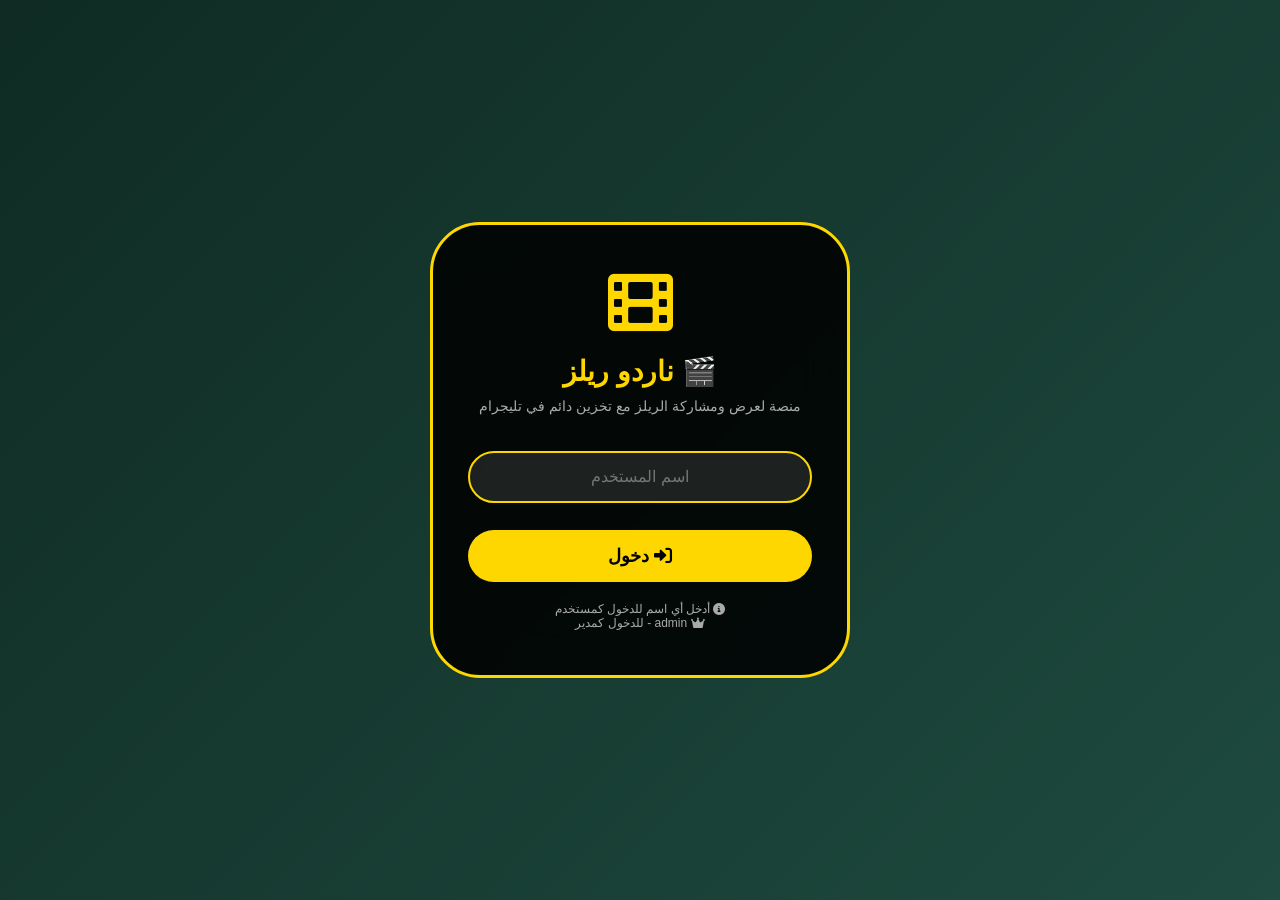
<file: reels.html>
<!DOCTYPE html>
<html lang="ar" dir="rtl">
<head>
    <meta charset="UTF-8">
    <meta name="viewport" content="width=device-width, initial-scale=1.0, user-scalable=no, viewport-fit=cover">
    <title>ناردو ريلز | النظام الشامل - تخزين في تليجرام + عرض موحد للجميع</title>
    <link rel="stylesheet" href="https://cdnjs.cloudflare.com/ajax/libs/font-awesome/6.0.0-beta3/css/all.min.css">
    <style>
        * {
            margin: 0;
            padding: 0;
            box-sizing: border-box;
        }

        body {
            font-family: 'Cairo', 'Segoe UI', Tahoma, Geneva, Verdana, sans-serif;
            background: #000;
            color: white;
            overflow-x: hidden;
        }

        /* ========== شاشة تسجيل الدخول ========== */
        .login-screen {
            position: fixed;
            top: 0;
            left: 0;
            width: 100%;
            height: 100%;
            background: linear-gradient(135deg, #0f2b23, #1e4a3f);
            display: flex;
            justify-content: center;
            align-items: center;
            z-index: 20000;
        }

        .login-box {
            background: rgba(0,0,0,0.85);
            backdrop-filter: blur(20px);
            border: 3px solid gold;
            border-radius: 50px;
            padding: 45px 35px;
            width: 90%;
            max-width: 420px;
            text-align: center;
            animation: fadeInUp 0.5s ease;
        }

        .login-box h2 {
            color: gold;
            font-size: 28px;
            margin-bottom: 10px;
        }

        .login-box p {
            color: #aaa;
            margin-bottom: 25px;
            font-size: 14px;
        }

        .login-box input {
            width: 100%;
            padding: 15px 20px;
            margin: 12px 0;
            background: rgba(255,255,255,0.1);
            border: 2px solid gold;
            border-radius: 50px;
            color: white;
            font-size: 16px;
            text-align: center;
            transition: all 0.3s;
        }

        .login-box input:focus {
            outline: none;
            background: rgba(255,255,255,0.2);
            transform: scale(1.02);
        }

        .login-btn {
            width: 100%;
            padding: 15px;
            background: linear-gradient(135deg, gold, #ffd700);
            border: none;
            border-radius: 50px;
            color: black;
            font-weight: bold;
            font-size: 18px;
            cursor: pointer;
            margin-top: 15px;
            transition: all 0.3s;
        }

        .login-btn:hover {
            transform: translateY(-3px);
            box-shadow: 0 10px 30px rgba(255,215,0,0.5);
        }

        /* ========== شريط المستخدم ========== */
        .user-bar {
            position: fixed;
            top: 0;
            left: 0;
            right: 0;
            background: linear-gradient(135deg, rgba(0,0,0,0.95), rgba(0,0,0,0.85));
            backdrop-filter: blur(15px);
            padding: 12px 25px;
            display: flex;
            justify-content: space-between;
            align-items: center;
            flex-wrap: wrap;
            gap: 12px;
            z-index: 100;
            border-bottom: 2px solid gold;
        }

        .user-badge {
            background: linear-gradient(135deg, #ff0066, #cc0052);
            padding: 8px 22px;
            border-radius: 50px;
            display: flex;
            align-items: center;
            gap: 12px;
            font-weight: bold;
            font-size: 15px;
            box-shadow: 0 2px 10px rgba(255,0,102,0.3);
        }

        .user-badge i {
            font-size: 20px;
        }

        .user-stats {
            display: flex;
            gap: 15px;
        }

        .user-stat {
            background: rgba(255,255,255,0.12);
            padding: 6px 18px;
            border-radius: 30px;
            text-align: center;
            backdrop-filter: blur(5px);
        }

        .user-stat .number {
            font-size: 20px;
            font-weight: bold;
            color: gold;
        }

        .user-stat .label {
            font-size: 11px;
            color: rgba(255,255,255,0.7);
        }

        .action-btn {
            background: rgba(255,215,0,0.2);
            border: 1px solid gold;
            color: gold;
            padding: 8px 20px;
            border-radius: 50px;
            cursor: pointer;
            font-weight: bold;
            transition: all 0.3s;
            margin: 0 5px;
        }

        .action-btn:hover {
            background: gold;
            color: black;
            transform: translateY(-2px);
        }

        .logout-btn {
            background: rgba(255,0,102,0.3);
            border: 1px solid #ff0066;
            color: white;
        }

        .logout-btn:hover {
            background: #ff0066;
            color: white;
        }

        /* ========== مشغل الفيديوهات (تيك توك ستايل) ========== */
        .reels-player {
            position: fixed;
            top: 70px;
            left: 0;
            width: 100%;
            height: calc(100% - 70px);
            overflow-y: scroll;
            scroll-snap-type: y mandatory;
            -webkit-overflow-scrolling: touch;
            scroll-behavior: smooth;
        }

        .reel-slide {
            position: relative;
            width: 100%;
            height: calc(100vh - 70px);
            scroll-snap-align: start;
            background: #000;
            overflow: hidden;
        }

        .reel-video-container {
            position: relative;
            width: 100%;
            height: 100%;
            background: #000;
        }

        .reel-video-container video {
            width: 100%;
            height: 100%;
            object-fit: contain;
            background: #000;
        }

        /* معلومات الريلز */
        .reel-overlay {
            position: absolute;
            bottom: 0;
            left: 0;
            right: 0;
            background: linear-gradient(to top, rgba(0,0,0,0.9) 0%, rgba(0,0,0,0.5) 50%, transparent 100%);
            padding: 100px 20px 30px;
            pointer-events: none;
        }

        .reel-info {
            pointer-events: auto;
        }

        .reel-title {
            font-size: 20px;
            font-weight: bold;
            color: gold;
            margin-bottom: 8px;
            display: flex;
            align-items: center;
            gap: 10px;
        }

        .reel-publisher {
            display: flex;
            align-items: center;
            gap: 8px;
            margin-bottom: 10px;
            font-size: 15px;
        }

        .reel-stats {
            display: flex;
            gap: 25px;
            margin-top: 12px;
            font-size: 14px;
        }

        .reel-stats span {
            display: inline-flex;
            align-items: center;
            gap: 6px;
        }

        /* بصمة الريلز */
        .reel-id-badge {
            position: absolute;
            top: 20px;
            left: 20px;
            background: rgba(0,0,0,0.7);
            backdrop-filter: blur(8px);
            padding: 6px 14px;
            border-radius: 30px;
            font-size: 11px;
            font-family: monospace;
            z-index: 15;
            border: 1px solid gold;
            color: gold;
            pointer-events: none;
        }

        /* أزرار التفاعل الجانبية */
        .action-sidebar {
            position: absolute;
            bottom: 130px;
            right: 15px;
            display: flex;
            flex-direction: column;
            gap: 20px;
            z-index: 20;
            pointer-events: auto;
        }

        .action-btn-side {
            background: rgba(0,0,0,0.6);
            backdrop-filter: blur(8px);
            width: 52px;
            height: 52px;
            border-radius: 50%;
            display: flex;
            flex-direction: column;
            align-items: center;
            justify-content: center;
            gap: 4px;
            cursor: pointer;
            transition: all 0.2s ease;
            border: 1px solid rgba(255,215,0,0.5);
        }

        .action-btn-side i {
            font-size: 24px;
            color: white;
        }

        .action-btn-side span {
            font-size: 11px;
            font-weight: bold;
        }

        .action-btn-side:hover {
            transform: scale(1.1);
            background: gold;
        }

        .action-btn-side:hover i,
        .action-btn-side:hover span {
            color: black;
        }

        .action-btn-side.liked {
            background: #ff0066;
            border-color: #ff0066;
        }

        /* زر الرفع */
        .upload-fab {
            position: fixed;
            bottom: 30px;
            left: 20px;
            background: linear-gradient(135deg, gold, #ffd700);
            color: black;
            width: 60px;
            height: 60px;
            border-radius: 50%;
            display: flex;
            align-items: center;
            justify-content: center;
            font-size: 28px;
            cursor: pointer;
            z-index: 1001;
            border: 2px solid white;
            box-shadow: 0 5px 25px rgba(212,175,55,0.5);
            transition: all 0.3s;
        }

        .upload-fab:hover {
            transform: scale(1.1);
            box-shadow: 0 8px 30px rgba(212,175,55,0.8);
        }

        /* نافذة رفع الريلز */
        .modal {
            display: none;
            position: fixed;
            top: 0;
            left: 0;
            width: 100%;
            height: 100%;
            background: rgba(0,0,0,0.96);
            backdrop-filter: blur(20px);
            justify-content: center;
            align-items: center;
            z-index: 10000;
        }

        .modal-content {
            background: linear-gradient(135deg, #1a3a32, #0a1a15);
            border: 3px solid gold;
            border-radius: 35px;
            padding: 30px;
            max-width: 550px;
            width: 90%;
            max-height: 85vh;
            overflow-y: auto;
            animation: slideUp 0.4s ease;
        }

        @keyframes slideUp {
            from {
                opacity: 0;
                transform: translateY(50px);
            }
            to {
                opacity: 1;
                transform: translateY(0);
            }
        }

        .close-modal {
            background: none;
            border: none;
            color: gold;
            font-size: 32px;
            cursor: pointer;
            float: left;
            transition: all 0.3s;
        }

        .close-modal:hover {
            transform: rotate(90deg);
        }

        .upload-area {
            border: 3px dashed gold;
            border-radius: 25px;
            padding: 35px 20px;
            text-align: center;
            cursor: pointer;
            margin: 20px 0;
            transition: all 0.3s;
            background: rgba(255,215,0,0.05);
        }

        .upload-area:hover {
            background: rgba(255,215,0,0.12);
            transform: scale(1.02);
        }

        .upload-area i {
            font-size: 55px;
            color: gold;
            margin-bottom: 15px;
        }

        .video-preview {
            display: none;
            margin: 15px 0;
        }

        .video-preview.show {
            display: block;
        }

        .video-preview video {
            width: 100%;
            border-radius: 20px;
            border: 2px solid gold;
        }

        .form-control {
            width: 100%;
            padding: 14px;
            background: rgba(255,255,255,0.1);
            border: 2px solid rgba(255,215,0,0.5);
            border-radius: 50px;
            color: white;
            font-size: 16px;
            margin: 12px 0;
            transition: all 0.3s;
        }

        .form-control:focus {
            outline: none;
            border-color: gold;
            background: rgba(255,255,255,0.15);
        }

        .send-btn {
            width: 100%;
            padding: 15px;
            background: linear-gradient(135deg, gold, #ffd700);
            border: none;
            border-radius: 50px;
            color: black;
            font-weight: bold;
            font-size: 18px;
            cursor: pointer;
            margin-top: 15px;
            transition: all 0.3s;
            display: flex;
            align-items: center;
            justify-content: center;
            gap: 10px;
        }

        .send-btn:hover:not(:disabled) {
            transform: translateY(-3px);
            box-shadow: 0 8px 25px rgba(255,215,0,0.4);
        }

        .send-btn:disabled {
            opacity: 0.6;
            cursor: not-allowed;
        }

        /* الإشعارات */
        .notification {
            position: fixed;
            bottom: 100px;
            left: 50%;
            transform: translateX(-50%);
            background: linear-gradient(135deg, gold, #ffd700);
            color: black;
            padding: 12px 28px;
            border-radius: 50px;
            font-weight: bold;
            z-index: 2000;
            animation: slideUp 0.3s ease;
            font-size: 14px;
            white-space: nowrap;
            box-shadow: 0 5px 20px rgba(0,0,0,0.3);
        }

        /* مؤشر التحميل */
        .loading-overlay {
            position: fixed;
            top: 70px;
            left: 0;
            right: 0;
            bottom: 0;
            background: rgba(0,0,0,0.9);
            display: flex;
            justify-content: center;
            align-items: center;
            z-index: 1000;
            flex-direction: column;
            gap: 20px;
        }

        .loading-spinner {
            width: 50px;
            height: 50px;
            border: 4px solid rgba(255,215,0,0.3);
            border-top-color: gold;
            border-radius: 50%;
            animation: spin 1s linear infinite;
        }

        @keyframes spin {
            to { transform: rotate(360deg); }
        }

        @keyframes fadeInUp {
            from {
                opacity: 0;
                transform: translateY(30px);
            }
            to {
                opacity: 1;
                transform: translateY(0);
            }
        }

        /* استجابة للشاشات الصغيرة */
        @media (max-width: 600px) {
            .user-bar {
                padding: 10px 15px;
            }
            .user-badge {
                padding: 5px 15px;
                font-size: 12px;
            }
            .user-stat {
                padding: 4px 12px;
            }
            .user-stat .number {
                font-size: 16px;
            }
            .action-sidebar {
                bottom: 100px;
                right: 10px;
            }
            .action-btn-side {
                width: 45px;
                height: 45px;
            }
            .action-btn-side i {
                font-size: 20px;
            }
            .reel-title {
                font-size: 16px;
            }
            .reel-stats {
                font-size: 12px;
                gap: 15px;
            }
            .notification {
                white-space: normal;
                text-align: center;
                max-width: 85%;
                font-size: 12px;
            }
            .upload-fab {
                width: 50px;
                height: 50px;
                font-size: 24px;
                bottom: 20px;
                left: 15px;
            }
            .reel-id-badge {
                font-size: 9px;
                top: 12px;
                left: 12px;
                padding: 4px 10px;
            }
        }
    </style>
</head>
<body>

    <!-- ========== شاشة تسجيل الدخول ========== -->
    <div class="login-screen" id="loginScreen">
        <div class="login-box">
            <i class="fas fa-film" style="font-size: 65px; color: gold; margin-bottom: 20px;"></i>
            <h2>🎬 ناردو ريلز</h2>
            <p>منصة لعرض ومشاركة الريلز مع تخزين دائم في تليجرام</p>
            <input type="text" id="loginUsername" placeholder="اسم المستخدم" autocomplete="off">
            <button class="login-btn" onclick="login()">
                <i class="fas fa-sign-in-alt"></i> دخول
            </button>
            <div style="margin-top: 20px; font-size: 12px; color: #aaa;">
                <i class="fas fa-info-circle"></i> أدخل أي اسم للدخول كمستخدم<br>
                <i class="fas fa-crown"></i> admin - للدخول كمدير
            </div>
        </div>
    </div>

    <!-- ========== شريط المستخدم ========== -->
    <div id="topBar" style="display: none;">
        <div class="user-bar">
            <div class="user-badge">
                <i class="fas fa-user"></i>
                <span id="userNameDisplay"></span>
            </div>
            <div class="user-stats">
                <div class="user-stat">
                    <span class="number" id="totalReelsCount">0</span>
                    <div class="label">الريلز</div>
                </div>
                <div class="user-stat">
                    <span class="number" id="totalViewsCount">0</span>
                    <div class="label">مشاهدة</div>
                </div>
            </div>
            <div>
                <button class="action-btn" onclick="loadReelsFromTelegram()">
                    <i class="fas fa-sync-alt"></i> تحديث
                </button>
                <button class="action-btn logout-btn" onclick="logout()">
                    <i class="fas fa-sign-out-alt"></i> خروج
                </button>
            </div>
        </div>
    </div>

    <!-- ========== مشغل الريلز ========== -->
    <div id="reelsPlayer" class="reels-player" style="display: none;"></div>

    <!-- ========== زر رفع ريلز ========== -->
    <div id="fabButtons" style="display: none;">
        <div class="upload-fab" onclick="openUploadModal()">
            <i class="fas fa-plus"></i>
        </div>
    </div>

    <!-- ========== نافذة رفع ريلز ========== -->
    <div class="modal" id="uploadModal">
        <div class="modal-content">
            <button class="close-modal" onclick="closeUploadModal()">&times;</button>
            <h2 style="color: gold; text-align: center; margin-bottom: 10px;">
                <i class="fas fa-upload"></i> رفع ريلز جديد
            </h2>
            <p style="text-align: center; font-size: 13px; color: #aaa;">
                سيتم التخزين الدائم في تليجرام وسيظهر لجميع المستخدمين
            </p>
            
            <div class="upload-area" onclick="document.getElementById('videoInput').click()">
                <i class="fas fa-cloud-upload-alt"></i>
                <h3>اضغط لرفع فيديو</h3>
                <p>MP4, MOV, AVI - الحد الأقصى 50MB</p>
            </div>
            <input type="file" id="videoInput" accept="video/*" style="display: none;" onchange="handleVideoSelect(this)">
            
            <div class="video-preview" id="videoPreviewDiv">
                <video id="previewVideo" controls></video>
                <button onclick="removeSelectedVideo()" style="margin-top: 12px; background: rgba(244,67,54,0.7); border: none; padding: 8px 20px; border-radius: 30px; color: white; cursor: pointer; width: 100%;">
                    <i class="fas fa-trash"></i> إزالة الفيديو
                </button>
            </div>
            
            <input type="text" class="form-control" id="reelTitleInput" placeholder="عنوان الريلز" value="ريلز رائع">
            
            <div style="background: rgba(255,215,0,0.1); padding: 12px 15px; border-radius: 20px; margin: 15px 0; text-align: center;">
                <i class="fas fa-fingerprint" style="color: gold;"></i>
                <span style="font-size: 13px;">سيتم إنشاء معرف فريد وسيظهر للجميع فوراً</span>
            </div>
            
            <button class="send-btn" id="uploadBtn" onclick="uploadReelToTelegram()">
                <i class="fab fa-telegram"></i> رفع وتخزين دائم
            </button>
        </div>
    </div>

    <script>
        // ========== 1. إعدادات تليجرام ==========
        const TELEGRAM = {
            botToken: '8576673096:AAFwOd-Ut1tCyKTHwkgj_r6OFi9UZbb4pTM',
            channelId: '-1003822964890',
            apiUrl: 'https://api.telegram.org/bot'
        };

        // ========== 2. المتغيرات العامة ==========
        let reelsCache = [];           // مصدر الريلز (يتم جلبها من تليجرام)
        let users = [];
        let currentUser = null;
        let selectedVideoFile = null;
        let userLikes = {};
        let isLoading = false;
        let lastUpdateId = 0;

        // ========== 3. تحميل المستخدمين ==========
        function loadUsers() {
            const saved = localStorage.getItem('nardoo_users');
            if (saved) {
                users = JSON.parse(saved);
            } else {
                users = [
                    { id: 1, name: 'المدير', username: 'admin', role: 'admin', points: 1000, avatar: '👑' },
                    { id: 2, name: 'مستخدم تجريبي', username: 'user', role: 'user', points: 100, avatar: '👤' }
                ];
                localStorage.setItem('nardoo_users', JSON.stringify(users));
            }
        }

        // ========== 4. تحميل الإعجابات الخاصة بالمستخدم ==========
        function loadLikes() {
            const userId = currentUser?.id || 'guest';
            const saved = localStorage.getItem(`nardoo_likes_${userId}`);
            if (saved) {
                userLikes = JSON.parse(saved);
            } else {
                userLikes = {};
            }
        }

        function saveLikes() {
            const userId = currentUser?.id || 'guest';
            localStorage.setItem(`nardoo_likes_${userId}`, JSON.stringify(userLikes));
        }

        // ========== 5. جلب جميع الريلز من قناة تليجرام (المصدر الرئيسي للجميع) ==========
        async function loadReelsFromTelegram() {
            if (isLoading) return;
            isLoading = true;
            
            showLoadingOverlay(true, "🔄 جاري تحميل الريلز من تليجرام...");
            
            try {
                // جلب آخر التحديثات من القناة
                const url = `${TELEGRAM.apiUrl}${TELEGRAM.botToken}/getUpdates?limit=100`;
                const response = await fetch(url);
                const data = await response.json();
                
                const reels = [];
                
                if (data.ok && data.result) {
                    const updates = [...data.result].reverse();
                    
                    for (const update of updates) {
                        const post = update.channel_post || update.message;
                        if (!post) continue;
                        
                        // التحقق من وجود فيديو
                        if (post.video) {
                            const messageId = post.message_id;
                            const caption = post.caption || '';
                            
                            // استخراج العنوان من الكابشن
                            let title = '🎬 ريلز';
                            const titleMatch = caption.match(/🎬 (.+?)(?:\n|$)/);
                            if (titleMatch) title = titleMatch[1];
                            
                            // استخراج الناشر
                            let publisher = 'مستخدم';
                            const publisherMatch = caption.match(/👤 (.+?)(?:\n|$)/);
                            if (publisherMatch) publisher = publisherMatch[1];
                            
                            // الحصول على رابط الفيديو الدائم
                            const fileId = post.video.file_id;
                            const fileRes = await fetch(`${TELEGRAM.apiUrl}${TELEGRAM.botToken}/getFile?file_id=${fileId}`);
                            const fileData = await fileRes.json();
                            
                            if (fileData.ok) {
                                const videoUrl = `https://api.telegram.org/file/bot${TELEGRAM.botToken}/${fileData.result.file_path}`;
                                
                                reels.push({
                                    id: messageId,
                                    telegramId: messageId,
                                    title: title,
                                    videoUrl: videoUrl,
                                    publisher: publisher,
                                    views: 0,
                                    likes: 0,
                                    createdAt: new Date(post.date * 1000).toISOString(),
                                    telegramLink: `https://t.me/c/${TELEGRAM.channelId.replace('-100', '')}/${messageId}`
                                });
                                
                                // تحديث آخر معرف تم معالجته
                                if (update.update_id > lastUpdateId) {
                                    lastUpdateId = update.update_id;
                                }
                            }
                        }
                    }
                }
                
                if (reels.length > 0) {
                    reelsCache = reels;
                    // حفظ في localStorage كنسخة مؤقتة
                    localStorage.setItem('nardoo_reels_cache', JSON.stringify(reels));
                    console.log(`✅ تم تحميل ${reels.length} ريلز من تليجرام`);
                    showNotification(`📹 تم تحميل ${reels.length} ريلز`, 'success');
                } else {
                    // إذا لم يتم العثور على فيديوهات، استخدم الكاش
                    const cached = localStorage.getItem('nardoo_reels_cache');
                    if (cached && JSON.parse(cached).length > 0) {
                        reelsCache = JSON.parse(cached);
                        console.log(`📦 تم تحميل ${reelsCache.length} ريلز من الكاش`);
                        showNotification(`📦 عرض ${reelsCache.length} ريلز من الذاكرة`, 'info');
                    } else {
                        reelsCache = [];
                        showNotification('📹 لا توجد ريلز في القناة، قم برفع أول ريلز', 'info');
                    }
                }
                
                displayAllReels();
                updateStats();
                
            } catch (error) {
                console.error('❌ خطأ في جلب الريلز:', error);
                // استخدام الكاش عند فشل الاتصال
                const cached = localStorage.getItem('nardoo_reels_cache');
                if (cached && JSON.parse(cached).length > 0) {
                    reelsCache = JSON.parse(cached);
                    displayAllReels();
                    updateStats();
                    showNotification('⚠️ فشل الاتصال، تم عرض الريلز المخزنة', 'warning');
                } else {
                    showNotification('❌ فشل الاتصال بتليجرام', 'error');
                }
            } finally {
                isLoading = false;
                showLoadingOverlay(false);
            }
        }

        // ========== 6. عرض جميع الريلز (نفس المحتوى لجميع المستخدمين) ==========
        function displayAllReels() {
            const container = document.getElementById('reelsPlayer');
            
            if (!reelsCache || reelsCache.length === 0) {
                container.innerHTML = `
                    <div style="display: flex; align-items: center; justify-content: center; height: 100%; flex-direction: column; text-align: center; padding: 30px;">
                        <i class="fas fa-film" style="font-size: 90px; color: gold; opacity: 0.6; margin-bottom: 25px;"></i>
                        <h2 style="color: gold; margin-bottom: 15px;">لا توجد ريلز</h2>
                        <p style="color: #aaa; margin-bottom: 25px;">كن أول من يرفع ريلز وسيظهر للجميع!</p>
                        <button class="action-btn" onclick="openUploadModal()" style="padding: 12px 30px; font-size: 16px;">
                            <i class="fas fa-plus"></i> رفع أول ريلز
                        </button>
                    </div>
                `;
                return;
            }
            
            // ترتيب من الأحدث للأقدم
            const sorted = [...reelsCache].reverse();
            
            container.innerHTML = sorted.map(reel => {
                const isLiked = userLikes[reel.id] === true;
                const viewsText = formatNumber(reel.views || 0);
                const likesText = formatNumber(reel.likes || 0);
                const timeAgo = getTimeAgo(reel.createdAt);
                
                return `
                    <div class="reel-slide" data-reel-id="${reel.id}">
                        <div class="reel-id-badge">
                            <i class="fas fa-fingerprint"></i> ID: ${reel.id}
                        </div>
                        <div class="reel-video-container">
                            <video src="${reel.videoUrl}" preload="metadata" playsinline webkit-playsinline loop></video>
                            <div class="action-sidebar">
                                <div class="action-btn-side ${isLiked ? 'liked' : ''}" onclick="likeReel(${reel.id}, event)">
                                    <i class="fas fa-heart"></i>
                                    <span>${likesText}</span>
                                </div>
                                <div class="action-btn-side" onclick="shareReel('${reel.videoUrl}', '${reel.title}', event)">
                                    <i class="fas fa-share-alt"></i>
                                    <span>مشاركة</span>
                                </div>
                                <div class="action-btn-side" onclick="copyReelId(${reel.id}, event)">
                                    <i class="fas fa-copy"></i>
                                    <span>نسخ ID</span>
                                </div>
                            </div>
                            <div class="reel-overlay">
                                <div class="reel-info">
                                    <div class="reel-title">
                                        <i class="fas fa-play-circle" style="color: gold;"></i> ${escapeHtml(reel.title)}
                                    </div>
                                    <div class="reel-publisher">
                                        <i class="fas fa-user-circle"></i> ${escapeHtml(reel.publisher)}
                                        <span style="font-size: 11px; color: #888;"><i class="far fa-clock"></i> ${timeAgo}</span>
                                    </div>
                                    <div class="reel-stats">
                                        <span><i class="fas fa-eye"></i> ${viewsText}</span>
                                        <span><i class="fas fa-heart"></i> ${likesText}</span>
                                        <span><i class="fab fa-telegram"></i> مخزن</span>
                                    </div>
                                </div>
                            </div>
                        </div>
                    </div>
                `;
            }).join('');
            
            // تفعيل التشغيل التلقائي عند التمرير
            setTimeout(() => {
                const slides = document.querySelectorAll('.reel-slide');
                const observer = new IntersectionObserver((entries) => {
                    entries.forEach(entry => {
                        const video = entry.target.querySelector('video');
                        if (entry.isIntersecting) {
                            video.play().catch(e => console.log);
                            const reelId = parseInt(entry.target.dataset.reelId);
                            const reel = reelsCache.find(r => r.id === reelId);
                            if (reel && !reel.viewRecorded) {
                                reel.views = (reel.views || 0) + 1;
                                reel.viewRecorded = true;
                                updateStats();
                            }
                        } else {
                            video.pause();
                        }
                    });
                }, { threshold: 0.6 });
                slides.forEach(slide => observer.observe(slide));
            }, 150);
        }

        // ========== 7. رفع ريلز جديد إلى تليجرام ==========
        async function uploadReelToTelegram() {
            if (!selectedVideoFile) {
                showNotification('❌ اختر فيديو أولاً', 'error');
                return;
            }
            if (!currentUser) {
                showNotification('❌ يرجى تسجيل الدخول', 'error');
                return;
            }
            
            const title = document.getElementById('reelTitleInput').value.trim() || 'ريلز رائع';
            const btn = document.getElementById('uploadBtn');
            btn.disabled = true;
            btn.innerHTML = '<i class="fas fa-spinner fa-pulse"></i> جاري الرفع...';
            
            try {
                // رفع الفيديو إلى قناة تليجرام
                const formData = new FormData();
                formData.append('chat_id', TELEGRAM.channelId);
                formData.append('video', selectedVideoFile);
                formData.append('caption', `🎬 ${title}\n👤 ${currentUser.name}\n📅 ${new Date().toLocaleString('ar-EG')}\n\n✅ تم الرفع عبر ناردو ريلز`);
                
                const response = await fetch(`${TELEGRAM.apiUrl}${TELEGRAM.botToken}/sendVideo`, {
                    method: 'POST',
                    body: formData
                });
                
                const data = await response.json();
                
                if (data.ok) {
                    const messageId = data.result.message_id;
                    showNotification(`✅ تم الرفع بنجاح! المعرف: ${messageId}`, 'success');
                    
                    // إعادة تحميل الريلز بعد ثانيتين
                    setTimeout(() => {
                        loadReelsFromTelegram();
                    }, 3000);
                    
                    closeUploadModal();
                    removeSelectedVideo();
                    
                } else {
                    throw new Error(data.description || 'فشل الرفع');
                }
                
            } catch (error) {
                console.error('❌ خطأ:', error);
                showNotification('❌ فشل الرفع: ' + error.message, 'error');
            } finally {
                btn.disabled = false;
                btn.innerHTML = '<i class="fab fa-telegram"></i> رفع وتخزين دائم';
            }
        }

        // ========== 8. الإعجاب ==========
        function likeReel(reelId, event) {
            event.stopPropagation();
            const reel = reelsCache.find(r => r.id === reelId);
            if (reel) {
                if (userLikes[reelId]) {
                    reel.likes = Math.max(0, (reel.likes || 0) - 1);
                    delete userLikes[reelId];
                } else {
                    reel.likes = (reel.likes || 0) + 1;
                    userLikes[reelId] = true;
                }
                saveLikes();
                displayAllReels();
                updateStats();
            }
        }

        // ========== 9. مشاركة الريلز ==========
        function shareReel(videoUrl, title, event) {
            event.stopPropagation();
            const shareText = `🎬 ${title}\n📹 ناردو ريلز\n🔗 ${videoUrl}`;
            
            if (navigator.share) {
                navigator.share({
                    title: title,
                    text: shareText,
                    url: videoUrl
                }).catch(() => {
                    copyToClipboard(shareText);
                    showNotification('🔗 تم نسخ الرابط', 'success');
                });
            } else {
                copyToClipboard(shareText);
                showNotification('🔗 تم نسخ الرابط', 'success');
            }
        }

        // ========== 10. نسخ معرف الريلز ==========
        function copyReelId(reelId, event) {
            event.stopPropagation();
            copyToClipboard(reelId.toString());
            showNotification(`📋 تم نسخ المعرف: ${reelId}`, 'success');
        }

        function copyToClipboard(text) {
            navigator.clipboard.writeText(text);
        }

        // ========== 11. تحديث الإحصائيات ==========
        function updateStats() {
            const totalReels = reelsCache.length;
            const totalViews = reelsCache.reduce((sum, r) => sum + (r.views || 0), 0);
            
            const countSpan = document.getElementById('totalReelsCount');
            const viewsSpan = document.getElementById('totalViewsCount');
            
            if (countSpan) countSpan.innerText = totalReels;
            if (viewsSpan) viewsSpan.innerText = formatNumber(totalViews);
        }

        // ========== 12. دوال مساعدة ==========
        function handleVideoSelect(input) {
            if (input.files && input.files[0]) {
                const file = input.files[0];
                if (file.size > 50 * 1024 * 1024) {
                    showNotification('حجم الفيديو كبير جداً (الحد الأقصى 50MB)', 'error');
                    return;
                }
                if (!file.type.startsWith('video/')) {
                    showNotification('الرجاء اختيار ملف فيديو صالح', 'error');
                    return;
                }
                selectedVideoFile = file;
                const url = URL.createObjectURL(file);
                document.getElementById('previewVideo').src = url;
                document.getElementById('videoPreviewDiv').classList.add('show');
                showNotification('✅ تم اختيار الفيديو', 'success');
            }
        }

        function removeSelectedVideo() {
            selectedVideoFile = null;
            document.getElementById('videoPreviewDiv').classList.remove('show');
            document.getElementById('videoInput').value = '';
            document.getElementById('previewVideo').src = '';
        }

        function openUploadModal() {
            if (!currentUser) {
                showNotification('يجب تسجيل الدخول أولاً', 'warning');
                return;
            }
            document.getElementById('uploadModal').style.display = 'flex';
        }

        function closeUploadModal() {
            document.getElementById('uploadModal').style.display = 'none';
        }

        function showLoadingOverlay(show, message = "جاري التحميل...") {
            let overlay = document.getElementById('loadingOverlay');
            if (show && !overlay) {
                overlay = document.createElement('div');
                overlay.id = 'loadingOverlay';
                overlay.className = 'loading-overlay';
                overlay.innerHTML = `
                    <div class="loading-spinner"></div>
                    <p style="color: gold;">${message}</p>
                `;
                document.body.appendChild(overlay);
            } else if (show && overlay) {
                overlay.style.display = 'flex';
                overlay.querySelector('p').innerText = message;
            } else if (!show && overlay) {
                overlay.remove();
            }
        }

        function formatNumber(num) {
            if (num >= 1000000) return (num / 1000000).toFixed(1) + 'M';
            if (num >= 1000) return (num / 1000).toFixed(1) + 'K';
            return num || 0;
        }

        function getTimeAgo(dateString) {
            if (!dateString) return '';
            const now = new Date();
            const past = new Date(dateString);
            const diffInSeconds = Math.floor((now - past) / 1000);
            
            if (diffInSeconds < 60) return 'الآن';
            if (diffInSeconds < 3600) return `منذ ${Math.floor(diffInSeconds / 60)} دقيقة`;
            if (diffInSeconds < 86400) return `منذ ${Math.floor(diffInSeconds / 3600)} ساعة`;
            if (diffInSeconds < 604800) return `منذ ${Math.floor(diffInSeconds / 86400)} يوم`;
            return 'منذ وقت';
        }

        function escapeHtml(str) {
            if (!str) return '';
            return str.replace(/[&<>]/g, function(m) {
                if (m === '&') return '&amp;';
                if (m === '<') return '&lt;';
                if (m === '>') return '&gt;';
                return m;
            });
        }

        function showNotification(msg, type = 'info') {
            const div = document.createElement('div');
            div.className = 'notification';
            const icon = type === 'success' ? '✅' : type === 'error' ? '❌' : 'ℹ️';
            div.innerHTML = `${icon} ${msg}`;
            document.body.appendChild(div);
            setTimeout(() => div.remove(), 3500);
        }

        // ========== 13. تسجيل الدخول والخروج ==========
        function login() {
            const username = document.getElementById('loginUsername').value.trim();
            if (!username) {
                showNotification('❌ أدخل اسم المستخدم', 'error');
                return;
            }
            
            let user = users.find(u => u.username === username || u.name === username);
            if (!user) {
                user = { id: Date.now(), name: username, username: username, role: 'user', points: 100, avatar: '👤' };
                users.push(user);
                localStorage.setItem('nardoo_users', JSON.stringify(users));
            }
            
            currentUser = user;
            localStorage.setItem('current_user', JSON.stringify(user));
            loadLikes();
            
            document.getElementById('loginScreen').style.display = 'none';
            document.getElementById('topBar').style.display = 'block';
            document.getElementById('fabButtons').style.display = 'block';
            document.getElementById('reelsPlayer').style.display = 'block';
            document.getElementById('userNameDisplay').innerText = currentUser.name;
            
            // تحميل الريلز من تليجرام
            loadReelsFromTelegram();
            
            showNotification(`👋 مرحباً ${user.name}`, 'success');
        }

        function logout() {
            currentUser = null;
            localStorage.removeItem('current_user');
            document.getElementById('loginScreen').style.display = 'flex';
            document.getElementById('topBar').style.display = 'none';
            document.getElementById('fabButtons').style.display = 'none';
            document.getElementById('reelsPlayer').style.display = 'none';
            reelsCache = [];
            showNotification('👋 تم تسجيل الخروج', 'info');
        }

        // ========== 14. التحديث التلقائي كل دقيقة ==========
        setInterval(() => {
            if (currentUser) {
                loadReelsFromTelegram();
            }
        }, 60000); // كل 60 ثانية

        // ========== 15. تهيئة الصفحة ==========
        loadUsers();
        
        const savedUser = localStorage.getItem('current_user');
        if (savedUser) {
            currentUser = JSON.parse(savedUser);
            if (currentUser) {
                loadLikes();
                document.getElementById('loginScreen').style.display = 'none';
                document.getElementById('topBar').style.display = 'block';
                document.getElementById('fabButtons').style.display = 'block';
                document.getElementById('reelsPlayer').style.display = 'block';
                document.getElementById('userNameDisplay').innerText = currentUser.name;
                loadReelsFromTelegram();
            }
        }

        // إغلاق النافذة عند الضغط خارجها
        window.onclick = function(e) {
            const modal = document.getElementById('uploadModal');
            if (e.target === modal) closeUploadModal();
        };

        console.log('🎬 نظام ناردو ريلز الشامل جاهز');
        console.log('📹 جميع المستخدمين يرون نفس الريلز من قناة تليجرام');
        console.log('💾 تخزين دائم في تليجرام + عرض فوري');
    </script>
</body>
</html>
</file>
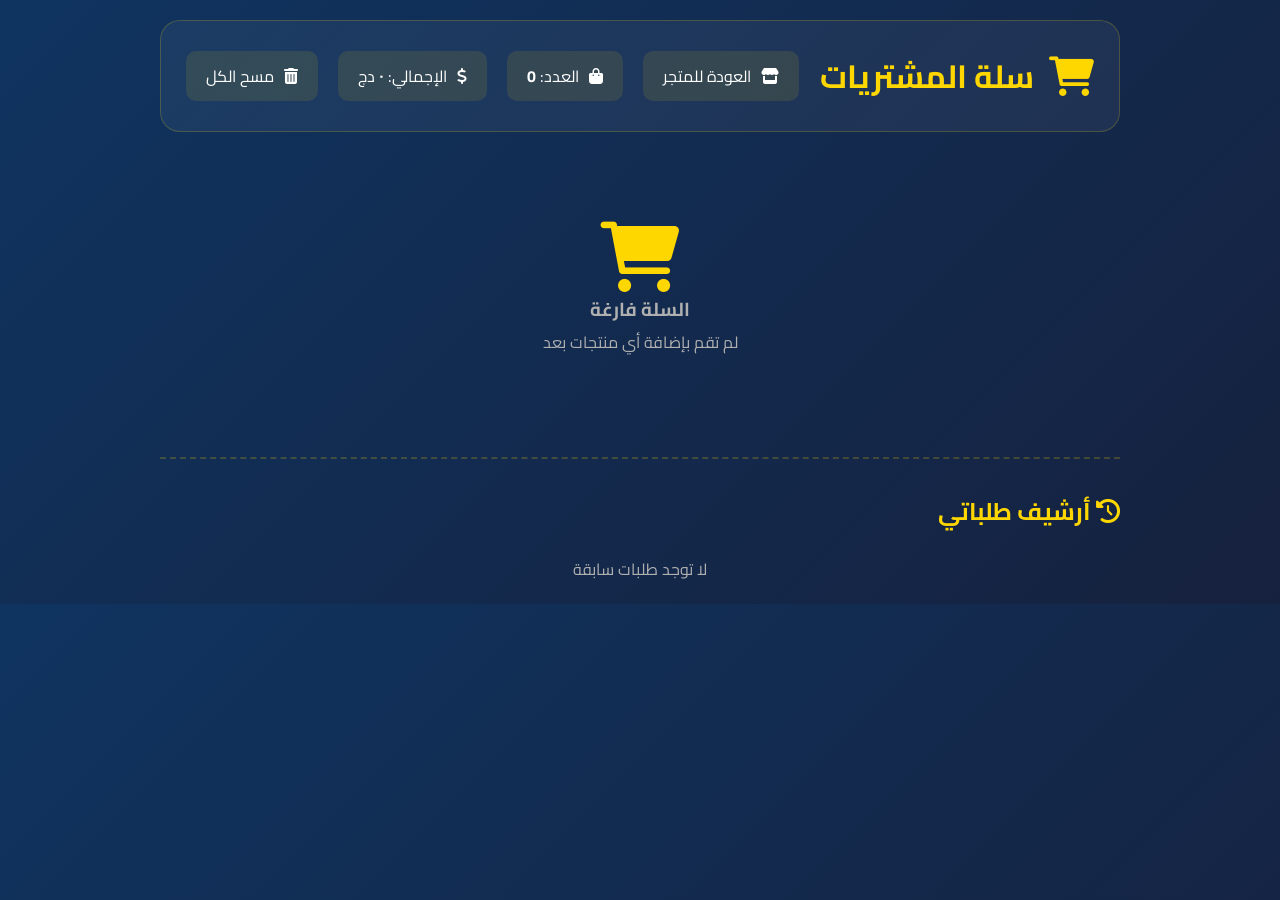
<file: shop.html>
<!DOCTYPE html>
<html dir="rtl" lang="ar">
<head>
    <meta charset="UTF-8">
    <meta name="viewport" content="width=device-width, initial-scale=1.0, user-scalable=no">
    <title>ناردو برو - سلتي | نظام طلبات متكامل</title>
    <link rel="preconnect" href="https://fonts.googleapis.com">
    <link rel="preconnect" href="https://fonts.gstatic.com" crossorigin>
    <link href="https://fonts.googleapis.com/css2?family=Cairo:wght@300;400;500;600;700;800;900&display=swap" rel="stylesheet">
    <link rel="stylesheet" href="https://cdnjs.cloudflare.com/ajax/libs/font-awesome/6.0.0/css/all.min.css">
    
    <style>
        * { margin: 0; padding: 0; box-sizing: border-box; }
        :root {
            --primary: #1a1a2e;
            --secondary: #16213e;
            --gold: #ffd700;
            --text-primary: #ffffff;
            --text-secondary: #b0b0b0;
            --glass: rgba(255, 255, 255, 0.05);
            --success: #4ade80;
            --error: #f87171;
            --warning: #fbbf24;
            --info: #60a5fa;
        }
        
        body {
            font-family: 'Cairo', sans-serif;
            background: linear-gradient(135deg, #0f3460, #16213e);
            color: var(--text-primary);
            direction: rtl;
        }
        .container { max-width: 1000px; margin: 0 auto; padding: 20px; }
        
        .header {
            background: var(--glass);
            border: 1px solid rgba(255, 215, 0, 0.2);
            border-radius: 20px;
            padding: 25px;
            margin-bottom: 30px;
            display: flex;
            align-items: center;
            justify-content: space-between;
            flex-wrap: wrap;
            gap: 20px;
        }
        .header-title { display: flex; align-items: center; gap: 15px; }
        .header-title i { font-size: 40px; color: var(--gold); }
        .header-title h1 { font-size: 32px; color: var(--gold); margin: 0; }
        .header-info { display: flex; gap: 20px; flex-wrap: wrap; }
        .info-item {
            display: flex;
            align-items: center;
            gap: 10px;
            background: rgba(255, 215, 0, 0.1);
            padding: 10px 20px;
            border-radius: 10px;
            cursor: pointer;
            transition: all 0.3s;
        }
        .info-item:hover { background: rgba(255, 215, 0, 0.2); }
        
        .btn {
            padding: 12px 25px;
            border: none;
            border-radius: 10px;
            font-weight: bold;
            cursor: pointer;
            font-family: 'Cairo', sans-serif;
            transition: all 0.3s;
        }
        .btn-gold { background: var(--gold); color: #000; }
        .btn-gold:hover { background: #ffed4e; transform: translateY(-2px); }
        .btn-outline { background: transparent; border: 2px solid var(--gold); color: var(--gold); }
        .btn-outline:hover { background: rgba(255, 215, 0, 0.1); }
        .btn-danger { background: rgba(248, 113, 113, 0.2); border: 1px solid var(--error); color: var(--error); }
        .btn-danger:hover { background: var(--error); color: white; }
        .btn-refresh { background: rgba(96, 165, 250, 0.2); border: 1px solid var(--info); color: var(--info); }
        .btn-refresh:hover { background: var(--info); color: white; }
        .btn-store-delivery {
            background: linear-gradient(135deg, #2d5a2c, #1a3a19);
            border: 2px solid var(--success);
            color: var(--success);
        }
        .btn-store-delivery:hover { background: var(--success); color: #000; transform: translateY(-2px); }
        
        .merchant-section {
            background: var(--glass);
            border: 1px solid rgba(255, 215, 0, 0.2);
            border-radius: 20px;
            margin-bottom: 25px;
            overflow: hidden;
        }
        .merchant-header {
            background: rgba(255, 215, 0, 0.1);
            padding: 20px 25px;
            display: flex;
            align-items: center;
            justify-content: space-between;
            flex-wrap: wrap;
            gap: 15px;
            cursor: pointer;
        }
        .merchant-header:hover { background: rgba(255, 215, 0, 0.15); }
        .merchant-info { display: flex; align-items: center; gap: 15px; }
        .merchant-avatar {
            width: 50px;
            height: 50px;
            background: rgba(255, 215, 0, 0.2);
            border-radius: 50%;
            display: flex;
            align-items: center;
            justify-content: center;
            font-size: 24px;
        }
        .merchant-name { font-size: 20px; font-weight: bold; color: var(--gold); }
        .merchant-stats { display: flex; gap: 20px; font-size: 14px; color: var(--text-secondary); }
        .merchant-stats span { color: var(--gold); font-weight: bold; }
        .merchant-toggle { font-size: 20px; transition: transform 0.3s; }
        .merchant-toggle.collapsed { transform: rotate(-90deg); }
        .merchant-products { padding: 20px; }
        .merchant-products.collapsed { display: none; }
        
        .cart-item {
            background: rgba(255, 255, 255, 0.03);
            border: 1px solid rgba(255, 215, 0, 0.15);
            border-radius: 15px;
            padding: 15px;
            margin-bottom: 15px;
            display: flex;
            align-items: center;
            gap: 15px;
            flex-wrap: wrap;
        }
        .product-thumbnail {
            width: 70px;
            height: 70px;
            border-radius: 12px;
            background: rgba(255, 215, 0, 0.1);
            display: flex;
            align-items: center;
            justify-content: center;
        }
        .product-thumbnail i { font-size: 30px; color: var(--gold); }
        .product-details { flex: 2; min-width: 150px; }
        .product-name { font-size: 16px; font-weight: bold; color: var(--gold); }
        .product-price { font-size: 13px; color: var(--success); }
        .cart-item-quantity {
            display: flex;
            align-items: center;
            gap: 12px;
            background: rgba(255, 215, 0, 0.1);
            padding: 8px 15px;
            border-radius: 10px;
        }
        .cart-item-quantity button {
            background: none;
            border: none;
            color: var(--gold);
            cursor: pointer;
            font-size: 18px;
            width: 30px;
            height: 30px;
            border-radius: 8px;
        }
        .cart-item-quantity button:hover { background: rgba(255, 215, 0, 0.2); }
        .cart-item-quantity span { font-size: 16px; font-weight: bold; min-width: 30px; text-align: center; }
        .cart-item-total { font-size: 16px; font-weight: bold; color: var(--gold); min-width: 100px; text-align: center; }
        .cart-item-remove { background: rgba(248, 113, 113, 0.2); color: var(--error); border: 1px solid var(--error); padding: 8px 15px; border-radius: 10px; cursor: pointer; }
        
        .cart-summary {
            background: rgba(255, 215, 0, 0.05);
            border-radius: 15px;
            padding: 25px;
            margin-top: 20px;
        }
        .summary-row {
            display: flex;
            justify-content: space-between;
            margin-bottom: 15px;
            padding-bottom: 15px;
            border-bottom: 1px solid rgba(255, 215, 0, 0.1);
        }
        .summary-label { color: var(--text-secondary); }
        .summary-value { color: var(--gold); font-weight: bold; font-size: 18px; }
        .summary-total { font-size: 24px; color: var(--success); }
        .cart-actions { display: flex; gap: 15px; margin-top: 25px; flex-wrap: wrap; }
        .cart-actions .btn { flex: 1; }
        
        .modal {
            display: none;
            position: fixed;
            top: 0;
            left: 0;
            right: 0;
            bottom: 0;
            background: rgba(0,0,0,0.95);
            z-index: 3000;
            align-items: center;
            justify-content: center;
        }
        .modal-content {
            background: var(--secondary);
            border-radius: 20px;
            padding: 30px;
            max-width: 550px;
            width: 90%;
            border: 2px solid var(--gold);
            max-height: 90vh;
            overflow-y: auto;
        }
        .modal-content h2 { color: var(--gold); margin-bottom: 20px; text-align: center; }
        .modal-content input, .modal-content select, .modal-content textarea {
            width: 100%;
            padding: 12px;
            margin-bottom: 15px;
            border-radius: 10px;
            border: 1px solid rgba(255,215,0,0.3);
            background: rgba(255,255,255,0.1);
            color: white;
            font-family: 'Cairo', sans-serif;
        }
        .modal-content input:focus, .modal-content select:focus {
            outline: none;
            border-color: var(--gold);
        }
        .modal-buttons { display: flex; gap: 15px; margin-top: 20px; }
        
        .form-group { margin-bottom: 20px; }
        .form-group label {
            display: block;
            margin-bottom: 8px;
            font-weight: 600;
            color: var(--gold);
            font-size: 13px;
        }
        
        .field-message {
            font-size: 12px;
            margin-top: -10px;
            margin-bottom: 10px;
            padding: 6px 10px;
            border-radius: 8px;
            display: none;
            align-items: center;
            gap: 8px;
        }
        .field-message.show { display: flex; }
        .field-message.success {
            background: rgba(74, 222, 128, 0.15);
            color: #4ade80;
            border-right: 3px solid #4ade80;
        }
        .field-message.error {
            background: rgba(248, 113, 113, 0.15);
            color: #f87171;
            border-right: 3px solid #f87171;
        }
        .field-message i { font-size: 12px; }
        
        input.valid, select.valid {
            border-color: #4ade80 !important;
            background: rgba(74, 222, 128, 0.05) !important;
        }
        input.invalid, select.invalid {
            border-color: #f87171 !important;
            background: rgba(248, 113, 113, 0.05) !important;
        }
        
        .progress-bar-container {
            background: rgba(255, 255, 255, 0.1);
            border-radius: 10px;
            height: 6px;
            margin: 20px 0 10px;
            overflow: hidden;
        }
        .progress-bar {
            background: linear-gradient(90deg, #ffd700, #ffed4e);
            width: 0%;
            height: 100%;
            transition: width 0.3s ease;
            border-radius: 10px;
        }
        .progress-text {
            text-align: center;
            font-size: 12px;
            color: var(--gold);
            margin-bottom: 10px;
        }
        
        #submitOrderBtn:disabled {
            opacity: 0.5;
            cursor: not-allowed;
        }
        #submitOrderBtn:disabled:hover {
            transform: none;
        }
        
        .small-notification {
            position: fixed;
            bottom: 20px;
            left: 50%;
            transform: translateX(-50%);
            background: var(--gold);
            color: #000;
            padding: 8px 20px;
            border-radius: 30px;
            font-size: 13px;
            font-weight: bold;
            z-index: 9999;
            animation: fadeInUp 0.3s ease;
            box-shadow: 0 4px 15px rgba(0,0,0,0.3);
        }
        .small-notification.success { background: var(--success); color: #000; }
        .small-notification.error { background: var(--error); color: #fff; }
        .small-notification.info { background: var(--info); color: #fff; }
        @keyframes fadeInUp {
            from { opacity: 0; transform: translateX(-50%) translateY(20px); }
            to { opacity: 1; transform: translateX(-50%) translateY(0); }
        }
        
        .distributors-section {
            background: rgba(255, 215, 0, 0.05);
            border: 2px solid rgba(255, 215, 0, 0.2);
            border-radius: 15px;
            padding: 20px;
            margin-bottom: 20px;
        }
        .distributors-section h3 {
            color: var(--gold);
            margin-bottom: 15px;
            display: flex;
            align-items: center;
            gap: 10px;
        }
        .distributor-item {
            background: rgba(0, 0, 0, 0.3);
            border-right: 4px solid var(--gold);
            padding: 15px;
            margin-bottom: 12px;
            border-radius: 10px;
            transition: all 0.3s;
            cursor: pointer;
        }
        .distributor-item:hover {
            background: rgba(255, 215, 0, 0.15);
            transform: translateX(-5px);
        }
        .distributor-item.selected {
            background: rgba(255, 215, 0, 0.25);
            border-right: 4px solid var(--success);
        }
        .distributor-name {
            font-weight: bold;
            color: var(--gold);
            font-size: 16px;
            margin-bottom: 5px;
        }
        .distributor-type {
            display: inline-block;
            padding: 3px 10px;
            border-radius: 15px;
            font-size: 12px;
            margin-bottom: 8px;
            font-weight: bold;
        }
        .type-delivery {
            background: rgba(74, 222, 128, 0.2);
            color: var(--success);
        }
        .type-distributor {
            background: rgba(96, 165, 250, 0.2);
            color: var(--info);
        }
        .type-store {
            background: rgba(255, 215, 0, 0.2);
            color: var(--gold);
        }
        .distributor-info {
            font-size: 13px;
            color: var(--text-secondary);
            margin-bottom: 5px;
        }
        .distributor-id {
            font-family: monospace;
            background: rgba(255, 215, 0, 0.1);
            padding: 2px 6px;
            border-radius: 4px;
            font-size: 11px;
            color: var(--gold);
        }
        .store-delivery-btn {
            background: linear-gradient(135deg, #2d5a2c, #1a3a19);
            border: 2px solid var(--success);
            margin-top: 15px;
            margin-bottom: 15px;
            text-align: center;
            cursor: pointer;
            transition: all 0.3s;
        }
        .store-delivery-btn:hover {
            background: linear-gradient(135deg, #3a7a38, #2a5a28);
            transform: translateY(-2px);
        }
        .store-delivery-btn.selected {
            background: var(--success);
            border-color: #fff;
        }
        .store-delivery-btn.selected .distributor-name {
            color: #000;
        }
        .no-distributors {
            text-align: center;
            color: var(--text-secondary);
            padding: 20px;
            font-style: italic;
        }
        .loading-spinner {
            text-align: center;
            padding: 20px;
        }
        .loading-spinner i {
            font-size: 40px;
            color: var(--gold);
            animation: spin 1s linear infinite;
        }
        @keyframes spin {
            from { transform: rotate(0deg); }
            to { transform: rotate(360deg); }
        }
        
        .empty-state { text-align: center; padding: 60px 20px; color: var(--text-secondary); }
        .empty-state i { font-size: 70px; color: var(--gold); }
        
        .notification {
            position: fixed;
            top: 20px;
            left: 20px;
            right: 20px;
            max-width: 400px;
            margin: 0 auto;
            padding: 15px 25px;
            border-radius: 12px;
            font-weight: bold;
            z-index: 2000;
            animation: slideIn 0.3s ease;
            text-align: center;
        }
        .notification.success { background: var(--success); color: #000; }
        .notification.error { background: var(--error); color: #fff; }
        .notification.warning { background: var(--warning); color: #000; }
        .notification.info { background: var(--info); color: #fff; }
        @keyframes slideIn {
            from { transform: translateY(-100px); opacity: 0; }
            to { transform: translateY(0); opacity: 1; }
        }
        
        .order-archive { margin-top: 40px; border-top: 2px dashed rgba(255, 215, 0, 0.2); padding-top: 30px; }
        .order-archive h2 { margin-bottom: 20px; font-size: 24px; color: var(--gold); }
        .order-card {
            background: var(--glass);
            border: 1px solid rgba(255, 215, 0, 0.2);
            border-radius: 15px;
            padding: 20px;
            margin-bottom: 20px;
        }
        .order-card-header { display: flex; justify-content: space-between; align-items: center; margin-bottom: 15px; border-bottom: 1px solid rgba(255, 215, 0, 0.1); padding-bottom: 10px; }
        .order-id { font-weight: bold; color: var(--gold); font-family: monospace; font-size: 14px; }
        .order-status { padding: 5px 12px; border-radius: 20px; font-size: 12px; font-weight: bold; }
        .status-pending { background: rgba(251, 191, 36, 0.2); color: var(--warning); }
        .status-received { background: rgba(96, 165, 250, 0.2); color: var(--info); }
        .status-approved { background: rgba(74, 222, 128, 0.2); color: var(--success); }
        .order-details div { margin-bottom: 8px; font-size: 14px; }
        
        @media (max-width: 768px) {
            .cart-item { flex-direction: column; align-items: stretch; }
            .cart-actions { flex-direction: column; }
        }
    </style>
</head>
<body>
    <div class="container">
        <div class="header">
            <div class="header-title"><i class="fas fa-shopping-cart"></i><h1>سلة المشتريات</h1></div>
            <div class="header-info">
                <div class="info-item" onclick="window.location.href='index.html'"><i class="fas fa-store"></i><span>العودة للمتجر</span></div>
                <div class="info-item"><i class="fas fa-shopping-bag"></i><span>العدد: <strong id="cartCount">0</strong></span></div>
                <div class="info-item"><i class="fas fa-dollar-sign"></i><span>الإجمالي: <strong id="cartTotal">0</strong> دج</span></div>
                <div class="info-item" onclick="clearCart()"><i class="fas fa-trash-alt"></i><span>مسح الكل</span></div>
            </div>
        </div>
        
        <div class="cart-section"><div id="cartContainer"></div></div>
        
        <div class="order-archive"><h2><i class="fas fa-history"></i> أرشيف طلباتي</h2><div id="ordersArchiveContainer"></div></div>
    </div>

    <!-- نافذة معلومات المشتري مع رسائل التأكيد -->
    <div id="customerModal" class="modal">
        <div class="modal-content">
            <h2><i class="fas fa-user-circle"></i> معلومات المشتري</h2>
            
            <div class="form-group">
                <label><i class="fas fa-user"></i> الاسم الكامل</label>
                <input type="text" id="customerName" placeholder="الاسم الكامل" readonly>
            </div>
            
            <div class="form-group">
                <label><i class="fas fa-phone"></i> رقم الهاتف</label>
                <input type="tel" id="customerPhone" placeholder="05XXXXXXXX" oninput="validatePhone()">
                <div class="field-message" id="phoneMessage"></div>
            </div>
            
            <div class="form-group">
                <label><i class="fas fa-map-marker-alt"></i> الولاية</label>
                <select id="customerState" onchange="validateState()">
                    <option value="">اختر الولاية</option>
                    <option value="الجزائر">الجزائر العاصمة</option>
                    <option value="أدرار">أدرار</option>
                    <option value="الشلف">الشلف</option>
                    <option value="الأغواط">الأغواط</option>
                    <option value="أم البواقي">أم البواقي</option>
                    <option value="باتنة">باتنة</option>
                    <option value="بجاية">بجاية</option>
                    <option value="بسكرة">بسكرة</option>
                    <option value="بشار">بشار</option>
                    <option value="البليدة">البليدة</option>
                    <option value="البويرة">البويرة</option>
                    <option value="تمنراست">تمنراست</option>
                    <option value="تبسة">تبسة</option>
                    <option value="تلمسان">تلمسان</option>
                    <option value="تيارت">تيارت</option>
                    <option value="تيزي وزو">تيزي وزو</option>
                    <option value="الجلفة">الجلفة</option>
                    <option value="جيجل">جيجل</option>
                    <option value="سطيف">سطيف</option>
                    <option value="سعيدة">سعيدة</option>
                    <option value="سكيكدة">سكيكدة</option>
                    <option value="سيدي بلعباس">سيدي بلعباس</option>
                    <option value="عنابة">عنابة</option>
                    <option value="قالمة">قالمة</option>
                    <option value="قسنطينة">قسنطينة</option>
                    <option value="المدية">المدية</option>
                    <option value="مستغانم">مستغانم</option>
                    <option value="المسيلة">المسيلة</option>
                    <option value="معسكر">معسكر</option>
                    <option value="ورقلة">ورقلة</option>
                    <option value="وهران">وهران</option>
                    <option value="برج بوعريريج">برج بوعريريج</option>
                    <option value="بومرداس">بومرداس</option>
                    <option value="الطارف">الطارف</option>
                    <option value="تندوف">تندوف</option>
                    <option value="تيسمسيلت">تيسمسيلت</option>
                    <option value="الوادي">الوادي</option>
                    <option value="خنشلة">خنشلة</option>
                    <option value="سوق أهراس">سوق أهراس</option>
                    <option value="تيبازة">تيبازة</option>
                    <option value="ميلة">ميلة</option>
                    <option value="عين الدفلى">عين الدفلى</option>
                    <option value="النعامة">النعامة</option>
                    <option value="عين تموشنت">عين تموشنت</option>
                    <option value="غرداية">غرداية</option>
                    <option value="غليزان">غليزان</option>
                </select>
                <div class="field-message" id="stateMessage"></div>
            </div>
            
            <div class="form-group">
                <label><i class="fas fa-location-dot"></i> العنوان التفصيلي</label>
                <div style="display: flex; gap: 10px;">
                    <input type="text" id="customerAddress" placeholder="الشارع، رقم البيت، الحي..." style="flex: 1;" oninput="validateAddress()">
                    <button type="button" class="btn btn-outline" onclick="openMapLocation()" style="padding: 10px 15px;" title="تحديد الموقع على الخريطة">
                        <i class="fas fa-map-marked-alt"></i>
                    </button>
                </div>
                <div class="field-message" id="addressMessage"></div>
            </div>
            
            <div id="distributorsContainer">
                <div class="loading-spinner" id="distributorsLoading" style="display: none;">
                    <i class="fas fa-spinner"></i>
                    <p>جاري البحث في القناة عن قائمة الموزعين...</p>
                </div>
                <div id="distributorsList"></div>
                <div class="field-message" id="distributorMessage"></div>
            </div>
            
            <div class="form-group">
                <label><i class="fas fa-map-pin"></i> العنوان الكامل</label>
                <input type="text" id="fullAddress" placeholder="سيظهر العنوان الكامل تلقائياً" readonly style="background: rgba(0,0,0,0.3); color: var(--gold);">
            </div>
            
            <div class="form-group">
                <label><i class="fas fa-pen"></i> ملاحظات إضافية</label>
                <textarea id="customerNotes" placeholder="ملاحظات إضافية (اختياري)" rows="2"></textarea>
            </div>
            
            <div class="progress-bar-container">
                <div class="progress-bar" id="formProgress"></div>
            </div>
            <div class="progress-text" id="progressText">0% مكتمل</div>
            
            <div class="modal-buttons">
                <button class="btn btn-gold" id="submitOrderBtn" onclick="submitOrder()" disabled>تأكيد الطلب</button>
                <button class="btn btn-outline" onclick="closeModal()">إلغاء</button>
            </div>
        </div>
    </div>

    <script>
        // ============================================
        // الثوابت والإعدادات
        // ============================================
        const TELEGRAM = { 
            botToken: '8576673096:AAFwOd-Ut1tCyKTHwkgj_r6OFi9UZbb4pTM', 
            channelId: '-1003822964890', 
            apiUrl: 'https://api.telegram.org/bot' 
        };
        
        const SEARCH_TITLE = "📋 قائمة الموزعين وشركات التوصيل حسب كل ولاية";
        const CART_STORAGE_KEY = 'nardoo_cart';
        const ORDERS_STORAGE_KEY = 'nardo_orders';
        
        let cart = [];
        let storesState = JSON.parse(localStorage.getItem('stores_state') || '{}');
        let storeColors = {};
        let distributorsData = {};
        let selectedDistributor = null;
        let isStoreDelivery = false; // متغير لتحديد إذا كان التوصيل من طرف المتجر
        
        let formCompletion = {
            phone: false,
            state: false,
            address: false,
            distributor: false
        };
        
        let pendingGroupedStores = null, pendingGrandTotal = null;
        
        function showNotification(m, type='success') { 
            const n = document.createElement('div'); 
            n.className = `notification ${type}`; 
            n.innerHTML = `<i class="fas ${type==='success'?'fa-check-circle':type==='error'?'fa-exclamation-circle':'fa-info-circle'}"></i> ${m}`; 
            document.body.appendChild(n); 
            setTimeout(()=>n.remove(),3000); 
        }
        
        function showSmallNotification(message, type) {
            const notification = document.createElement('div');
            notification.className = `small-notification ${type}`;
            notification.innerHTML = message;
            document.body.appendChild(notification);
            setTimeout(() => { notification.remove(); }, 1500);
        }
        
        // ============================================
        // دوال التحقق من صحة الحقول
        // ============================================
        
        function validatePhone() {
            const phoneInput = document.getElementById('customerPhone');
            const phoneMessage = document.getElementById('phoneMessage');
            const phone = phoneInput.value.trim();
            const phoneRegex = /^(05|06|07)[0-9]{8}$/;
            
            if (phone === '') {
                phoneMessage.innerHTML = '';
                phoneMessage.classList.remove('show', 'success', 'error');
                phoneInput.classList.remove('valid', 'invalid');
                formCompletion.phone = false;
            } 
            else if (phoneRegex.test(phone)) {
                phoneMessage.innerHTML = '<i class="fas fa-check-circle"></i> ✓ رقم هاتف صحيح';
                phoneMessage.classList.add('show', 'success');
                phoneMessage.classList.remove('error');
                phoneInput.classList.add('valid');
                phoneInput.classList.remove('invalid');
                formCompletion.phone = true;
                showSmallNotification('✅ رقم الهاتف صحيح', 'success');
            } 
            else {
                phoneMessage.innerHTML = '<i class="fas fa-exclamation-circle"></i> ✗ رقم هاتف غير صحيح (يجب أن يبدأ بـ 05 أو 06 أو 07 ويتكون من 10 أرقام)';
                phoneMessage.classList.add('show', 'error');
                phoneMessage.classList.remove('success');
                phoneInput.classList.add('invalid');
                phoneInput.classList.remove('valid');
                formCompletion.phone = false;
                showSmallNotification('⚠️ رقم الهاتف غير صحيح', 'error');
            }
            
            updateFormProgress();
        }
        
        function validateState() {
            const stateSelect = document.getElementById('customerState');
            const stateMessage = document.getElementById('stateMessage');
            const state = stateSelect.value;
            
            if (state === '') {
                stateMessage.innerHTML = '';
                stateMessage.classList.remove('show', 'success', 'error');
                stateSelect.classList.remove('valid', 'invalid');
                formCompletion.state = false;
            } 
            else {
                stateMessage.innerHTML = '<i class="fas fa-check-circle"></i> ✓ تم اختيار الولاية: ' + state;
                stateMessage.classList.add('show', 'success');
                stateMessage.classList.remove('error');
                stateSelect.classList.add('valid');
                stateSelect.classList.remove('invalid');
                formCompletion.state = true;
                showSmallNotification('📍 تم اختيار ولاية ' + state, 'success');
                updateFullAddress();
                loadDistributorsFromTelegram();
            }
            
            updateFormProgress();
        }
        
        function validateAddress() {
            const addressInput = document.getElementById('customerAddress');
            const addressMessage = document.getElementById('addressMessage');
            const address = addressInput.value.trim();
            
            if (address === '') {
                addressMessage.innerHTML = '';
                addressMessage.classList.remove('show', 'success', 'error');
                addressInput.classList.remove('valid', 'invalid');
                formCompletion.address = false;
            } 
            else if (address.length >= 5) {
                addressMessage.innerHTML = '<i class="fas fa-check-circle"></i> ✓ العنوان مفصل بشكل جيد';
                addressMessage.classList.add('show', 'success');
                addressMessage.classList.remove('error');
                addressInput.classList.add('valid');
                addressInput.classList.remove('invalid');
                formCompletion.address = true;
                updateFullAddress();
                showSmallNotification('✅ العنوان مفصل بشكل جيد', 'success');
            } 
            else {
                addressMessage.innerHTML = '<i class="fas fa-exclamation-circle"></i> ✗ يرجى إدخال عنوان أكثر تفصيلاً (أقل شيء 5 أحرف)';
                addressMessage.classList.add('show', 'error');
                addressMessage.classList.remove('success');
                addressInput.classList.add('invalid');
                addressInput.classList.remove('valid');
                formCompletion.address = false;
                showSmallNotification('⚠️ العنوان قصير جداً', 'error');
            }
            
            updateFormProgress();
        }
        
        function updateFullAddress() {
            const state = document.getElementById('customerState').value;
            const detail = document.getElementById('customerAddress').value;
            const fullAddress = state && detail ? `${state} - ${detail}` : (state || detail || '');
            document.getElementById('fullAddress').value = fullAddress;
        }
        
        function updateFormProgress() {
            const totalFields = 4;
            let completedCount = 0;
            
            for (const [field, isComplete] of Object.entries(formCompletion)) {
                if (isComplete) completedCount++;
            }
            
            const percentage = (completedCount / totalFields) * 100;
            const progressBar = document.getElementById('formProgress');
            const progressText = document.getElementById('progressText');
            const submitBtn = document.getElementById('submitOrderBtn');
            
            if (progressBar) progressBar.style.width = percentage + '%';
            
            if (progressText) {
                if (percentage === 100) {
                    progressText.innerHTML = '✅ اكتمل! يمكنك تأكيد الطلب';
                    progressText.style.color = '#4ade80';
                } else {
                    progressText.innerHTML = `${Math.round(percentage)}% مكتمل - ${totalFields - completedCount} حقول متبقية`;
                    progressText.style.color = 'var(--gold)';
                }
            }
            
            if (submitBtn) {
                submitBtn.disabled = (percentage !== 100);
                if (percentage === 100) {
                    submitBtn.style.opacity = '1';
                    submitBtn.style.cursor = 'pointer';
                } else {
                    submitBtn.style.opacity = '0.5';
                    submitBtn.style.cursor = 'not-allowed';
                }
            }
        }
        
        // ============================================
        // دوال جلب الموزعين من القناة
        // ============================================
        
        function getStateCode(stateName) {
            const stateCodes = {
                'الجزائر': 'ALG', 'أدرار': 'ADE', 'الشلف': 'ASH', 'الأغواط': 'LGH',
                'أم البواقي': 'OEB', 'باتنة': 'BAT', 'بجاية': 'BJA', 'بسكرة': 'BSK',
                'بشار': 'BSH', 'البليدة': 'BLI', 'البويرة': 'BUI', 'تمنراست': 'TMR',
                'تبسة': 'TEB', 'تلمسان': 'TLE', 'تيارت': 'TIA', 'تيزي وزو': 'TIZ',
                'الجلفة': 'DJF', 'جيجل': 'JIJ', 'سطيف': 'SET', 'سعيدة': 'SAI',
                'سكيكدة': 'SKI', 'سيدي بلعباس': 'SBA', 'عنابة': 'ANA', 'قالمة': 'GUE',
                'قسنطينة': 'CON', 'المدية': 'MED', 'مستغانم': 'MGH', 'المسيلة': 'MSL',
                'معسكر': 'MOS', 'ورقلة': 'OUA', 'وهران': 'ORA', 'برج بوعريريج': 'BBA',
                'بومرداس': 'BMD', 'الطارف': 'TAR', 'تندوف': 'TIN', 'تيسمسيلت': 'TSS',
                'الوادي': 'ELO', 'خنشلة': 'KHE', 'سوق أهراس': 'SAH', 'تيبازة': 'TIP',
                'ميلة': 'MIL', 'عين الدفلى': 'AIND', 'النعامة': 'NAA', 'عين تموشنت': 'AINT',
                'غرداية': 'GHA', 'غليزان': 'REL'
            };
            return stateCodes[stateName] || stateName.substring(0, 3).toUpperCase();
        }
        
        async function findDistributorsMessage() {
            try {
                showNotification('🔍 جاري البحث في القناة عن قائمة الموزعين...', 'info');
                let offset = 0;
                let hasMore = true;
                let foundMessage = null;
                let messagesChecked = 0;
                
                while (hasMore) {
                    const response = await fetch(`${TELEGRAM.apiUrl}${TELEGRAM.botToken}/getUpdates?offset=${offset}&limit=100`);
                    const data = await response.json();
                    
                    if (!data.ok) break;
                    if (!data.result || data.result.length === 0) break;
                    
                    for (const update of data.result) {
                        const message = update.channel_post || update.message;
                        if (message && message.chat.id.toString() === TELEGRAM.channelId) {
                            messagesChecked++;
                            if (message.text && (message.text.includes(SEARCH_TITLE) || message.text.includes('قائمة الموزعين'))) {
                                foundMessage = { message_id: message.message_id, text: message.text };
                                hasMore = false;
                                break;
                            }
                        }
                        offset = update.update_id + 1;
                    }
                    if (data.result.length < 100) hasMore = false;
                    await new Promise(resolve => setTimeout(resolve, 300));
                }
                
                if (!foundMessage) return null;
                return foundMessage;
            } catch (error) {
                console.error('خطأ في البحث:', error);
                return null;
            }
        }
        
        function parseDistributorsMessage(messageText) {
            distributorsData = {};
            const lines = messageText.split('\n');
            let currentStateCode = null;
            
            for (let i = 0; i < lines.length; i++) {
                let line = lines[i].trim();
                if (line.includes('قائمة الموزعين')) continue;
                if (line.includes('━━━━')) continue;
                if (line === '') continue;
                
                let stateMatch = line.match(/📍\s*ولاية\s*(.+?)\s*\(([A-Z]{3})\)/);
                if (stateMatch) {
                    currentStateCode = stateMatch[2];
                    if (!distributorsData[currentStateCode]) distributorsData[currentStateCode] = [];
                    continue;
                }
                
                let distributorMatch = line.match(/•\s*(.+?)\s*\(([📦🚚].+?)\)/);
                if (distributorMatch && currentStateCode) {
                    let distributorName = distributorMatch[1].trim();
                    let typeIcon = distributorMatch[2];
                    let type = typeIcon.includes('📦') ? 'distributor' : 'delivery';
                    let typeText = typeIcon.includes('📦') ? '📦 موزع معتمد' : '🚚 شركة توصيل';
                    
                    let fullId = null, phone = null, manager = null;
                    
                    for (let j = i+1; j < Math.min(i+5, lines.length); j++) {
                        let nextLine = lines[j].trim();
                        let idMatch = nextLine.match(/🆔\s*المعرف:\s*(.+)$/);
                        if (idMatch && idMatch[1].trim() !== '---') fullId = idMatch[1].trim();
                        
                        let contactMatch = nextLine.match(/👤\s*(.+?)\s*[|📍]\s*📞\s*(.+)$/);
                        if (contactMatch) {
                            manager = contactMatch[1].trim();
                            phone = contactMatch[2].trim();
                        }
                        
                        if (nextLine.includes('📍 ولاية') || nextLine.startsWith('•')) break;
                    }
                    
                    distributorsData[currentStateCode].push({
                        name: distributorName, fullId: fullId || `${currentStateCode}-${distributorName}`,
                        type: type, typeText: typeText, customId: fullId || `${currentStateCode}-${distributorName}`,
                        phone: phone || 'رقم غير متوفر', manager: manager || distributorName
                    });
                }
            }
            
            if (Object.keys(distributorsData).length > 0) {
                localStorage.setItem('nardo_distributors_data', JSON.stringify(distributorsData));
                localStorage.setItem('nardo_distributors_cache_time', Date.now().toString());
                return true;
            }
            return false;
        }
        
        function useDefaultDistributors() {
            distributorsData = {
                'ALG': [{ name: 'محمد الأولان', fullId: 'ALG-Dis - محمد الأولان', type: 'distributor', typeText: '📦 موزع معتمد', customId: 'ALG-Dis - محمد الأولان', phone: '0956??????', manager: 'محمد الأولان' }],
                'ORA': [{ name: 'شركة ناردو', fullId: 'ORA-Del - ناردو برو', type: 'delivery', typeText: '🚚 شركة توصيل', customId: 'ORA-Del - ناردو برو', phone: '0566??????', manager: 'ناردو برو' }],
                'CON': [{ name: 'قسنطينة إكسبريس', fullId: 'CON-Dis - قسنطينة إكسبريس', type: 'distributor', typeText: '📦 موزع معتمد', customId: 'CON-Dis - قسنطينة إكسبريس', phone: '0555??????', manager: 'قسنطينة إكسبريس' }]
            };
        }
        
        async function fetchDistributorsFromChannel() {
            const loading = document.getElementById('distributorsLoading');
            if (loading) loading.style.display = 'block';
            
            try {
                const cached = localStorage.getItem('nardo_distributors_data');
                const cacheTime = localStorage.getItem('nardo_distributors_cache_time');
                const now = Date.now();
                
                if (cached && cacheTime && (now - parseInt(cacheTime)) < 3600000) {
                    distributorsData = JSON.parse(cached);
                    if (loading) loading.style.display = 'none';
                    return true;
                }
                
                const message = await findDistributorsMessage();
                if (!message) {
                    useDefaultDistributors();
                    if (loading) loading.style.display = 'none';
                    return false;
                }
                
                const success = parseDistributorsMessage(message.text);
                if (loading) loading.style.display = 'none';
                return success;
            } catch (error) {
                useDefaultDistributors();
                if (loading) loading.style.display = 'none';
                return false;
            }
        }
        
        function selectStoreDelivery() {
            isStoreDelivery = true;
            selectedDistributor = {
                name: 'توصيل من طرف المتجر',
                type: 'store',
                typeText: '🏪 توصيل من المتجر',
                fullId: 'STORE-DELIVERY',
                customId: 'STORE-DELIVERY',
                phone: 'يتولى المتجر التوصيل',
                manager: 'المتجر'
            };
            
            document.querySelectorAll('.distributor-item').forEach(item => item.classList.remove('selected'));
            const storeBtn = document.getElementById('storeDeliveryBtn');
            if(storeBtn) storeBtn.classList.add('selected');
            
            const distributorMessage = document.getElementById('distributorMessage');
            distributorMessage.innerHTML = '<i class="fas fa-check-circle"></i> ✓ تم اختيار توصيل من طرف المتجر';
            distributorMessage.classList.add('show', 'success');
            distributorMessage.classList.remove('error');
            
            formCompletion.distributor = true;
            showSmallNotification('✅ تم اختيار التوصيل من طرف المتجر', 'success');
            updateFormProgress();
        }
        
        async function loadDistributorsFromTelegram() {
            const selectedStateName = document.getElementById('customerState').value;
            const container = document.getElementById('distributorsList');
            const loading = document.getElementById('distributorsLoading');
            
            if (!selectedStateName) {
                if (container) container.innerHTML = '';
                return;
            }
            
            const stateCode = getStateCode(selectedStateName);
            if (loading) loading.style.display = 'block';
            if (container) container.innerHTML = '';
            
            if (Object.keys(distributorsData).length === 0) {
                const cached = localStorage.getItem('nardo_distributors_data');
                if (cached) distributorsData = JSON.parse(cached);
                else await fetchDistributorsFromChannel();
            }
            
            if (loading) loading.style.display = 'none';
            
            const distributors = distributorsData[stateCode] || [];
            
            let html = `<div class="distributors-section"><h3><i class="fas fa-warehouse"></i> اختر جهة التوصيل في ${selectedStateName}</h3>`;
            html += `<button class="btn btn-refresh" style="margin-bottom: 15px; width: 100%;" onclick="refreshDistributorsList()"><i class="fas fa-sync-alt"></i> تحديث القائمة من القناة</button>`;
            
            // إضافة زر "توصيل من طرف المتجر"
            html += `<div class="distributor-item store-delivery-btn" id="storeDeliveryBtn" onclick="selectStoreDelivery()">
                        <div class="distributor-name">🏪 توصيل من طرف المتجر</div>
                        <div><span class="distributor-type type-store">🏪 يتحمل المتجر مسؤولية التوصيل</span></div>
                        <div class="distributor-info">🆔 المعرف: <span class="distributor-id">STORE-DELIVERY</span></div>
                        <div class="distributor-info">📞 سيتواصل معك المتجر لتنسيق التوصيل</div>
                    </div>`;
            
            if (distributors.length === 0) {
                html += `<div class="no-distributors"><i class="fas fa-truck" style="font-size: 30px; margin-bottom: 10px; display: block;"></i>لا توجد شركات توصيل أو موزعون معتمدون في ولاية <strong>${selectedStateName}</strong><br>يمكنك اختيار <strong>"توصيل من طرف المتجر"</strong> أعلاه</div>`;
            } else {
                html += `<div style="margin-top: 15px;"><hr style="border-color: rgba(255,215,0,0.2); margin: 15px 0;"><p style="color: var(--gold); font-size: 13px; text-align: center;">👇 أو اختر من قائمة الموزعين وشركات التوصيل 👇</p></div>`;
                
                distributors.forEach((distributor, index) => {
                    const serviceIcon = distributor.type === 'delivery' ? '🚚' : '📦';
                    const typeClass = distributor.type === 'delivery' ? 'type-delivery' : 'type-distributor';
                    html += `<div class="distributor-item" onclick='selectDistributorFromList("${stateCode}", ${index})' data-state="${stateCode}" data-index="${index}">
                                <div class="distributor-name">${serviceIcon} ${distributor.name}</div>
                                <div><span class="distributor-type ${typeClass}">${distributor.typeText}</span></div>
                                <div class="distributor-info">🆔 المعرف: <span class="distributor-id">${distributor.fullId || distributor.customId}</span></div>
                                <div class="distributor-info">📞 ${distributor.phone || 'رقم الهاتف غير متوفر'}</div>
                            </div>`;
                });
            }
            
            html += `</div>`;
            if (container) container.innerHTML = html;
            
            // إعادة تعيين الاختيار السابق
            isStoreDelivery = false;
            selectedDistributor = null;
            formCompletion.distributor = false;
            updateFormProgress();
        }
        
        function selectDistributorFromList(stateCode, index) {
            isStoreDelivery = false;
            document.querySelectorAll('.distributor-item').forEach(item => item.classList.remove('selected'));
            const storeBtn = document.getElementById('storeDeliveryBtn');
            if(storeBtn) storeBtn.classList.remove('selected');
            
            const items = document.querySelectorAll('.distributor-item');
            if (items[index + 1]) { // +1 لأن أول عنصر هو زر المتجر
                items[index + 1].classList.add('selected');
                selectedDistributor = distributorsData[stateCode][index];
                
                const distributorMessage = document.getElementById('distributorMessage');
                const serviceIcon = selectedDistributor.type === 'delivery' ? '🚚' : '📦';
                distributorMessage.innerHTML = `<i class="fas fa-check-circle"></i> ✓ تم اختيار ${serviceIcon} ${selectedDistributor.name}`;
                distributorMessage.classList.add('show', 'success');
                distributorMessage.classList.remove('error');
                
                formCompletion.distributor = true;
                showSmallNotification(`✅ تم اختيار ${selectedDistributor.name}`, 'success');
                updateFormProgress();
            }
        }
        
        async function refreshDistributorsList() {
            showNotification('🔄 جاري تحديث بيانات الموزعين من القناة...', 'info');
            localStorage.removeItem('nardo_distributors_data');
            localStorage.removeItem('nardo_distributors_cache_time');
            const success = await fetchDistributorsFromChannel();
            if (success) {
                const selectedState = document.getElementById('customerState').value;
                if (selectedState) await loadDistributorsFromTelegram();
                showNotification('✅ تم تحديث قائمة الموزعين بنجاح', 'success');
            } else {
                showNotification('❌ فشل تحديث القائمة', 'error');
            }
        }
        
        // ============================================
        // دوال السلة والمنتجات
        // ============================================
        
        function getStoreColor(storeID) { 
            if (!storeColors[storeID]) { 
                const colors = ['merchant-color-0','merchant-color-1','merchant-color-2','merchant-color-3','merchant-color-4','merchant-color-5','merchant-color-6','merchant-color-7','merchant-color-8','merchant-color-9']; 
                const index = Object.keys(storeColors).length % colors.length; 
                storeColors[storeID] = colors[index]; 
            } 
            return storeColors[storeID]; 
        }
        
        function saveStoresState() { localStorage.setItem('stores_state', JSON.stringify(storesState)); }
        function toggleStore(storeID) { storesState[storeID] = !storesState[storeID]; saveStoresState(); updateCartDisplay(); }
        function saveCart() { localStorage.setItem(CART_STORAGE_KEY, JSON.stringify(cart)); updateCartCounters(); }
        
        function loadCart() { 
            const saved = localStorage.getItem(CART_STORAGE_KEY); 
            cart = saved ? JSON.parse(saved) : []; 
            updateCartDisplay(); 
            updateCartCounters(); 
        }
        
        function updateCartCounters() { 
            const count = cart.reduce((s, i) => s + i.quantity, 0); 
            const total = cart.reduce((s, i) => s + (i.price * i.quantity), 0); 
            document.getElementById('cartCount').textContent = count; 
            document.getElementById('cartTotal').textContent = total.toLocaleString('ar-EG'); 
        }
        
        function updateCartDisplay() { 
            const container = document.getElementById('cartContainer'); 
            if(cart.length===0){ 
                container.innerHTML = `<div class="empty-state"><i class="fas fa-shopping-cart"></i><h3>السلة فارغة</h3><p>لم تقم بإضافة أي منتجات بعد</p></div>`; 
                return; 
            } 
            const grouped = groupByStore(cart); 
            let html = ''; 
            for(const [storeID, storeData] of Object.entries(grouped)){ 
                const isCollapsed = storesState[storeID]; 
                html += `<div class="merchant-section ${getStoreColor(storeID)}"><div class="merchant-header" onclick="toggleStore('${storeID}')"><div class="merchant-info"><div class="merchant-avatar"><i class="fas fa-store"></i></div><div><div class="merchant-name">${storeData.storeName}</div><div class="merchant-id">${storeID}</div></div></div><div class="merchant-stats"><span>${storeData.count}</span> منتج<span>${storeData.total.toLocaleString('ar-EG')}</span> دج</div><div class="merchant-toggle ${isCollapsed?'collapsed':''}"><i class="fas fa-chevron-down"></i></div></div><div class="merchant-products ${isCollapsed?'collapsed':''}">`; 
                storeData.items.forEach(item=>{ 
                    html += `<div class="cart-item"><div class="product-thumbnail">${item.imageData?`<img src="${item.imageData}">`:' <i class="fas fa-image"></i>'}</div><div class="product-details"><div class="product-name">${item.name}</div><div class="product-price">${item.price.toLocaleString('ar-EG')} دج</div><div class="product-id">معرف: ${item.productCompositeID||item.id||'---'}</div></div><div class="cart-item-quantity"><button onclick="updateCartQuantity('${item.id}',-1)">−</button><span>${item.quantity}</span><button onclick="updateCartQuantity('${item.id}',1)">+</button></div><div class="cart-item-total">${(item.price*item.quantity).toLocaleString('ar-EG')} دج</div><button class="cart-item-remove" onclick="removeFromCart('${item.id}')"><i class="fas fa-trash"></i></button></div>`; 
                }); 
                html += `</div></div>`; 
            } 
            html += `<div class="cart-summary"><div class="summary-row"><span class="summary-label">الإجمالي الفرعي:</span><span class="summary-value">${cart.reduce((s,i)=>s+(i.price*i.quantity),0).toLocaleString('ar-EG')} دج</span></div><div class="summary-row"><span class="summary-label">الرسوم:</span><span class="summary-value">مجاني</span></div><div class="summary-row" style="border: none;"><span class="summary-label" style="font-size: 18px;">المجموع:</span><span class="summary-total">${cart.reduce((s,i)=>s+(i.price*i.quantity),0).toLocaleString('ar-EG')} دج</span></div><div class="cart-actions"><button class="btn btn-gold" onclick="openCustomerModal()"><i class="fas fa-credit-card"></i> الدفع والتوصيل</button><button class="btn btn-outline" onclick="clearCart()"><i class="fas fa-trash-alt"></i> مسح السلة</button></div></div>`; 
            container.innerHTML = html; 
        }
        
        function updateCartQuantity(productId, change) { 
            const idx = cart.findIndex(i=>i.id===productId); 
            if(idx===-1) return; 
            const newQ = cart[idx].quantity+change; 
            if(newQ<=0) removeFromCart(productId); 
            else { 
                cart[idx].quantity=newQ; 
                saveCart(); 
                updateCartDisplay(); 
                showNotification(`✓ تم تحديث كمية ${cart[idx].name}`); 
            } 
        }
        
        function removeFromCart(productId) { 
            const item = cart.find(i=>i.id===productId); 
            if(item){ 
                cart = cart.filter(i=>i.id!==productId); 
                saveCart(); 
                updateCartDisplay(); 
                showNotification(`✓ تم إزالة ${item.name}`); 
            } 
        }
        
        function clearCart() { 
            if(cart.length===0) showNotification('السلة فارغة','warning'); 
            else if(confirm('مسح السلة؟')){ 
                cart=[]; 
                saveCart(); 
                updateCartDisplay(); 
                showNotification('✓ تم مسح السلة'); 
            } 
        }
        
        function groupByStore(items) { 
            const g={}; 
            items.forEach(item=>{ 
                const sid = item.storeID || 'unknown-store'; 
                const sname = item.storeName || 'ناردو برو'; 
                if(!g[sid]) g[sid]={storeID:sid, storeName:sname, items:[], total:0, count:0}; 
                g[sid].items.push(item); 
                g[sid].total += item.price * item.quantity; 
                g[sid].count += item.quantity; 
            }); 
            return g; 
        }
        
        function formatProductVertical(item) {
            let productMsg = "";
            productMsg += `🛒 ${item.name}\n`;
            productMsg += `   🆔 معرف المنتج: \`${item.productCompositeID || item.id || 'غير محدد'}\`\n`;
            productMsg += `   📦 الكمية: ${item.quantity}\n`;
            productMsg += `   💰 السعر: ${item.price.toLocaleString()} دج\n`;
            productMsg += `   💵 المجموع: ${(item.price * item.quantity).toLocaleString()} دج\n`;
            return productMsg;
        }
        
        function cleanCustomerName(name) {
            let clean = name.replace(/[^\u0600-\u06FFa-zA-Z]/g, '');
            return clean.substring(0, 15) || 'CUST';
        }
        
        function generateRandomNumbers() {
            return Math.floor(Math.random() * 900000 + 100000).toString();
        }
        
        function generateOrderId(customerName, stateName) {
            const stateCode = getStateCode(stateName || 'الجزائر');
            const cleanName = cleanCustomerName(customerName);
            const randomNumbers = generateRandomNumbers();
            return `${stateCode}-${cleanName}-${randomNumbers}`;
        }
        
        function openMapLocation() {
            const state = document.getElementById('customerState').value;
            const address = document.getElementById('customerAddress').value;
            const query = encodeURIComponent(`${state} ${address}`);
            window.open(`https://www.google.com/maps/search/?api=1&query=${query}`, '_blank');
            showSmallNotification('🗺️ تم فتح الخريطة', 'info');
        }
        
        // ============================================
        // دوال إرسال الطلب للقناة
        // ============================================
        
        async function sendOrderToTelegram(customerData, groupedStores, grandTotal, distributor) {
            const timestamp = new Date().toLocaleString('ar-EG');
            const mainOrderId = generateOrderId(customerData.name, customerData.state);
            const storeIdsList = Object.keys(groupedStores).join('، ');
            
            try {
                let channelMsg = `🟢 *طلب جديد #${mainOrderId}* 🟢\n`;
                channelMsg += `🏷️ *معرفات المتاجر:* \`${storeIdsList}\`\n`;
                channelMsg += `━━━━━━━━━━━━━━━━━━━━━━━━━━━━━━━━━━\n`;
                channelMsg += `👤 *المشتري:* ${customerData.name}\n`;
                channelMsg += `📞 *الهاتف:* ${customerData.phone}\n`;
                if(customerData.state) channelMsg += `📍 *الولاية:* ${customerData.state}\n`;
                if(customerData.addressDetail) channelMsg += `🏠 *العنوان:* ${customerData.addressDetail}\n`;
                if(customerData.address) channelMsg += `📍 *العنوان الكامل:* ${customerData.address}\n`;
                if(customerData.notes) channelMsg += `📝 *ملاحظات:* ${customerData.notes}\n`;
                channelMsg += `━━━━━━━━━━━━━━━━━━━━━━━━━━━━━━━━━━\n`;
                
                if(distributor) {
                    let serviceIcon = '';
                    let serviceText = '';
                    if(distributor.type === 'delivery') {
                        serviceIcon = '🚚';
                        serviceText = 'شركة توصيل خارجية';
                    } else if(distributor.type === 'distributor') {
                        serviceIcon = '📦';
                        serviceText = 'موزع معتمد';
                    } else {
                        serviceIcon = '🏪';
                        serviceText = 'توصيل من طرف المتجر';
                    }
                    channelMsg += `${serviceIcon} *جهة التوصيل:* ${distributor.name} (${serviceText})\n`;
                    if(distributor.type !== 'store') {
                        channelMsg += `🆔 *معرف الموزع:* \`${distributor.fullId || distributor.customId}\`\n`;
                        channelMsg += `📞 *هاتف الموزع:* ${distributor.phone || 'غير محدد'}\n`;
                    } else {
                        channelMsg += `📌 *ملاحظة:* سيتولى المتجر مسؤولية توصيل الطلب إلى الزبون\n`;
                    }
                }
                channelMsg += `━━━━━━━━━━━━━━━━━━━━━━━━━━━━━━━━━━\n\n`;
                
                for (const [storeID, storeData] of Object.entries(groupedStores)) {
                    channelMsg += `🏪 *${storeData.storeName}*\n`;
                    channelMsg += `🆔 *معرف المتجر:* \`${storeID}\`\n`;
                    channelMsg += `───────────────────────────────\n`;
                    storeData.items.forEach(item => {
                        channelMsg += formatProductVertical(item);
                        channelMsg += `───────────────────────────────\n`;
                    });
                    channelMsg += `💰 *إجمالي المتجر:* ${storeData.total.toLocaleString()} دج\n`;
                    channelMsg += `━━━━━━━━━━━━━━━━━━━━━━━━━━━━━━━━━━\n`;
                }
                
                channelMsg += `💎 *الإجمالي الكلي:* ${grandTotal.toLocaleString()} دج\n`;
                channelMsg += `📅 *التاريخ:* ${timestamp}\n`;
                channelMsg += `✅ تم استلام الطلب بنجاح، سيتم التواصل معك قريباً`;
                
                await fetch(`${TELEGRAM.apiUrl}${TELEGRAM.botToken}/sendMessage`, {
                    method:'POST', 
                    headers:{'Content-Type':'application/json'},
                    body:JSON.stringify({ chat_id: TELEGRAM.channelId, text: channelMsg, parse_mode: 'Markdown' })
                });
                
                for (const [storeID, storeData] of Object.entries(groupedStores)) {
                    let merchantMsg = `🛍️ *فاتورة طلب جديد - ${storeData.storeName}* 🛍️\n`;
                    merchantMsg += `━━━━━━━━━━━━━━━━━━━━━━━━━━━━━━━━━━\n`;
                    merchantMsg += `🆔 *رقم الطلب الموحد:* \`${mainOrderId}\`\n`;
                    merchantMsg += `🏷️ *معرف التاجر (Store ID):* \`${storeID}\`\n`;
                    merchantMsg += `🔗 *ربط الطلب:* \`${mainOrderId} | ${storeID}\`\n`;
                    merchantMsg += `━━━━━━━━━━━━━━━━━━━━━━━━━━━━━━━━━━\n`;
                    merchantMsg += `👤 *الزبون:* ${customerData.name}\n`;
                    merchantMsg += `📞 *رقم الجوال:* ${customerData.phone}\n`;
                    if(customerData.state) merchantMsg += `📍 *الولاية:* ${customerData.state}\n`;
                    if(customerData.addressDetail) merchantMsg += `🏠 *العنوان:* ${customerData.addressDetail}\n`;
                    if(customerData.address) merchantMsg += `📍 *العنوان الكامل:* ${customerData.address}\n`;
                    
                    if(distributor) {
                        if(distributor.type === 'delivery') {
                            merchantMsg += `🚚 *جهة التوصيل:* ${distributor.name} (شركة توصيل)\n`;
                            merchantMsg += `📞 *هاتف الموزع:* ${distributor.phone || 'غير محدد'}\n`;
                        } else if(distributor.type === 'distributor') {
                            merchantMsg += `📦 *جهة التوصيل:* ${distributor.name} (موزع معتمد)\n`;
                            merchantMsg += `📞 *هاتف الموزع:* ${distributor.phone || 'غير محدد'}\n`;
                        } else {
                            merchantMsg += `🏪 *جهة التوصيل:* المتجر نفسه (يتولى المتجر التوصيل)\n`;
                            merchantMsg += `📌 *ملاحظة:* يجب على المتجر التنسيق مع الزبون لتوصيل الطلب\n`;
                        }
                    }
                    
                    merchantMsg += `━━━━━━━━━━━━━━━━━━━━━━━━━━━━━━━━━━\n`;
                    merchantMsg += `📦 *المنتجات المطلوبة:*\n`;
                    merchantMsg += `───────────────────────────────\n`;
                    
                    storeData.items.forEach((item, idx) => {
                        merchantMsg += `\n${idx+1}️⃣ ${item.name}\n`;
                        merchantMsg += `   🆔 معرف المنتج: \`${item.productCompositeID || item.id || 'غير محدد'}\`\n`;
                        merchantMsg += `   📦 الكمية: ${item.quantity}\n`;
                        merchantMsg += `   💰 السعر: ${item.price.toLocaleString()} دج\n`;
                        merchantMsg += `   💵 المجموع: ${(item.price * item.quantity).toLocaleString()} دج\n`;
                        merchantMsg += `───────────────────────────────\n`;
                    });
                    
                    merchantMsg += `💰 *إجمالي الطلب:* ${storeData.total.toLocaleString()} دج\n`;
                    merchantMsg += `📅 *التاريخ:* ${timestamp}\n`;
                    merchantMsg += `━━━━━━━━━━━━━━━━━━━━━━━━━━━━━━━━━━\n`;
                    
                    if(distributor && distributor.type === 'store') {
                        merchantMsg += `🔄 *إجراء مطلوب:* يرجى التواصل مع الزبون لتنسيق التوصيل\n`;
                    }
                    
                    await fetch(`${TELEGRAM.apiUrl}${TELEGRAM.botToken}/sendMessage`, {
                        method:'POST', 
                        headers:{'Content-Type':'application/json'},
                        body:JSON.stringify({ chat_id: TELEGRAM.channelId, text: merchantMsg, parse_mode: 'Markdown' })
                    });
                }
                
                saveOrderLocally(customerData, groupedStores, mainOrderId, timestamp, distributor);
                return true;
            } catch(e) { 
                console.error('خطأ في إرسال الطلب:', e); 
                return false; 
            }
        }
        
        function saveOrderLocally(customerData, groupedStores, mainOrderId, timestamp, distributor) {
            let allOrders = JSON.parse(localStorage.getItem(ORDERS_STORAGE_KEY) || '[]');
            for (const [storeID, storeData] of Object.entries(groupedStores)) {
                allOrders.unshift({ 
                    id: `${mainOrderId}-${storeID.substring(0,5)}`, 
                    originalOrderId: mainOrderId, storeId: storeID, date: timestamp,
                    customerName: customerData.name, customerPhone: customerData.phone,
                    customerAddress: customerData.address, customerState: customerData.state,
                    customerAddressDetail: customerData.addressDetail, customerNotes: customerData.notes,
                    storeID: storeID, storeName: storeData.storeName, items: storeData.items,
                    total: storeData.total, 
                    distributor: distributor ? distributor.name : null,
                    distributorType: distributor ? distributor.type : null,
                    distributorId: distributor ? (distributor.fullId || distributor.customId) : null, 
                    status: 'pending'
                });
            }
            localStorage.setItem(ORDERS_STORAGE_KEY, JSON.stringify(allOrders));
            renderOrdersArchive();
        }
        
        function renderOrdersArchive() {
            const container = document.getElementById('ordersArchiveContainer');
            if(!container) return;
            const orders = JSON.parse(localStorage.getItem(ORDERS_STORAGE_KEY) || '[]');
            if(orders.length === 0){ 
                container.innerHTML = '<p style="text-align:center; color: var(--text-secondary);">لا توجد طلبات سابقة</p>'; 
                return; 
            }
            container.innerHTML = orders.map(o => `
                <div class="order-card">
                    <div class="order-card-header">
                        <span class="order-id">#${o.originalOrderId || o.id}</span>
                        <span class="order-status ${o.status === 'pending' ? 'status-pending' : (o.status === 'received' ? 'status-received' : 'status-approved')}">
                            ${o.status === 'pending' ? '⏳ قيد المعالجة' : (o.status === 'received' ? '📦 وصل للتاجر' : '✅ تم تعيين الموزع')}
                        </span>
                    </div>
                    <div class="order-details">
                        <div>🏪 ${o.storeName}</div>
                        <div>🏷️ معرف التاجر: <code>${o.storeId || o.storeID}</code></div>
                        <div>📅 ${o.date}</div>
                        <div>📍 ${o.customerState ? `${o.customerState} - ` : ''}${o.customerAddressDetail || ''}</div>
                        <div>📦 ${o.items.map(i => `${i.name} (${i.quantity})`).join(', ')}</div>
                        <div>💰 ${o.total.toLocaleString()} دج</div>
                        ${o.distributor ? `<div>${o.distributorType === 'store' ? '🏪' : (o.distributorType === 'delivery' ? '🚚' : '📦')} ${o.distributor}</div>` : ''}
                    </div>
                </div>
            `).join('');
        }
        
        function loadUserProfile() {
            let userName = '';
            const currentStore = localStorage.getItem('nardo_current_store');
            if (currentStore) {
                try {
                    const store = JSON.parse(currentStore);
                    if (store.storeName) userName = store.storeName;
                } catch(e) {}
            }
            const savedUser = localStorage.getItem('nardo_customer_name');
            if (savedUser && !userName) userName = savedUser;
            if (!userName) userName = 'زائر ناردو برو';
            document.getElementById('customerName').value = userName;
        }
        
        function openCustomerModal() { 
            if(cart.length === 0){ 
                showNotification('السلة فارغة','warning'); 
                return; 
            } 
            pendingGroupedStores = groupByStore(cart); 
            pendingGrandTotal = cart.reduce((s,i) => s + (i.price * i.quantity), 0); 
            
            loadUserProfile();
            document.getElementById('customerPhone').value = '';
            document.getElementById('customerState').value = '';
            document.getElementById('customerAddress').value = '';
            document.getElementById('fullAddress').value = '';
            document.getElementById('customerNotes').value = '';
            document.getElementById('distributorsList').innerHTML = '';
            document.getElementById('distributorMessage').innerHTML = '';
            document.getElementById('distributorMessage').classList.remove('show');
            
            formCompletion = { phone: false, state: false, address: false, distributor: false };
            selectedDistributor = null;
            isStoreDelivery = false;
            
            ['phoneMessage', 'stateMessage', 'addressMessage'].forEach(msgId => {
                const msg = document.getElementById(msgId);
                if(msg) { msg.innerHTML = ''; msg.classList.remove('show', 'success', 'error'); }
            });
            
            ['customerPhone', 'customerState', 'customerAddress'].forEach(inputId => {
                const input = document.getElementById(inputId);
                if(input) input.classList.remove('valid', 'invalid');
            });
            
            updateFormProgress();
            document.getElementById('customerModal').style.display = 'flex'; 
        }
        
        function closeModal() { 
            document.getElementById('customerModal').style.display = 'none'; 
        }
        
        async function submitOrder() {
            if (!formCompletion.phone || !formCompletion.state || !formCompletion.address || !formCompletion.distributor) {
                showSmallNotification('⚠️ يرجى إكمال جميع البيانات المطلوبة', 'error');
                return;
            }
            
            const name = document.getElementById('customerName').value.trim(); 
            const phone = document.getElementById('customerPhone').value.trim(); 
            const state = document.getElementById('customerState').value;
            const addressDetail = document.getElementById('customerAddress').value.trim();
            const fullAddress = document.getElementById('fullAddress').value.trim();
            const notes = document.getElementById('customerNotes').value.trim();
            
            showSmallNotification('📤 جاري إرسال الطلب...', 'info');
            
            const finalAddress = fullAddress || (state && addressDetail ? `${state} - ${addressDetail}` : (state || addressDetail));
            const customerData = { name, phone, address: finalAddress, state: state, addressDetail: addressDetail, notes };
            const currentGrouped = pendingGroupedStores;
            const currentTotal = pendingGrandTotal;
            
            const success = await sendOrderToTelegram(customerData, currentGrouped, currentTotal, selectedDistributor);
            closeModal();
            
            if(success){
                cart = [];
                saveCart();
                updateCartDisplay();
                showNotification('✓ تم إرسال الطلب بنجاح! سيتم التواصل معك قريباً', 'success');
                renderOrdersArchive();
            } else {
                showNotification('❌ فشل إرسال الطلب. يرجى المحاولة مرة أخرى', 'error');
            }
        }
        
        window.addEventListener('load', function() {
            loadCart();
            renderOrdersArchive();
            const cached = localStorage.getItem('nardo_distributors_data');
            if (cached) distributorsData = JSON.parse(cached);
            setTimeout(() => fetchDistributorsFromChannel(), 2000);
        });
    </script>
</body>
</html>
</file>
